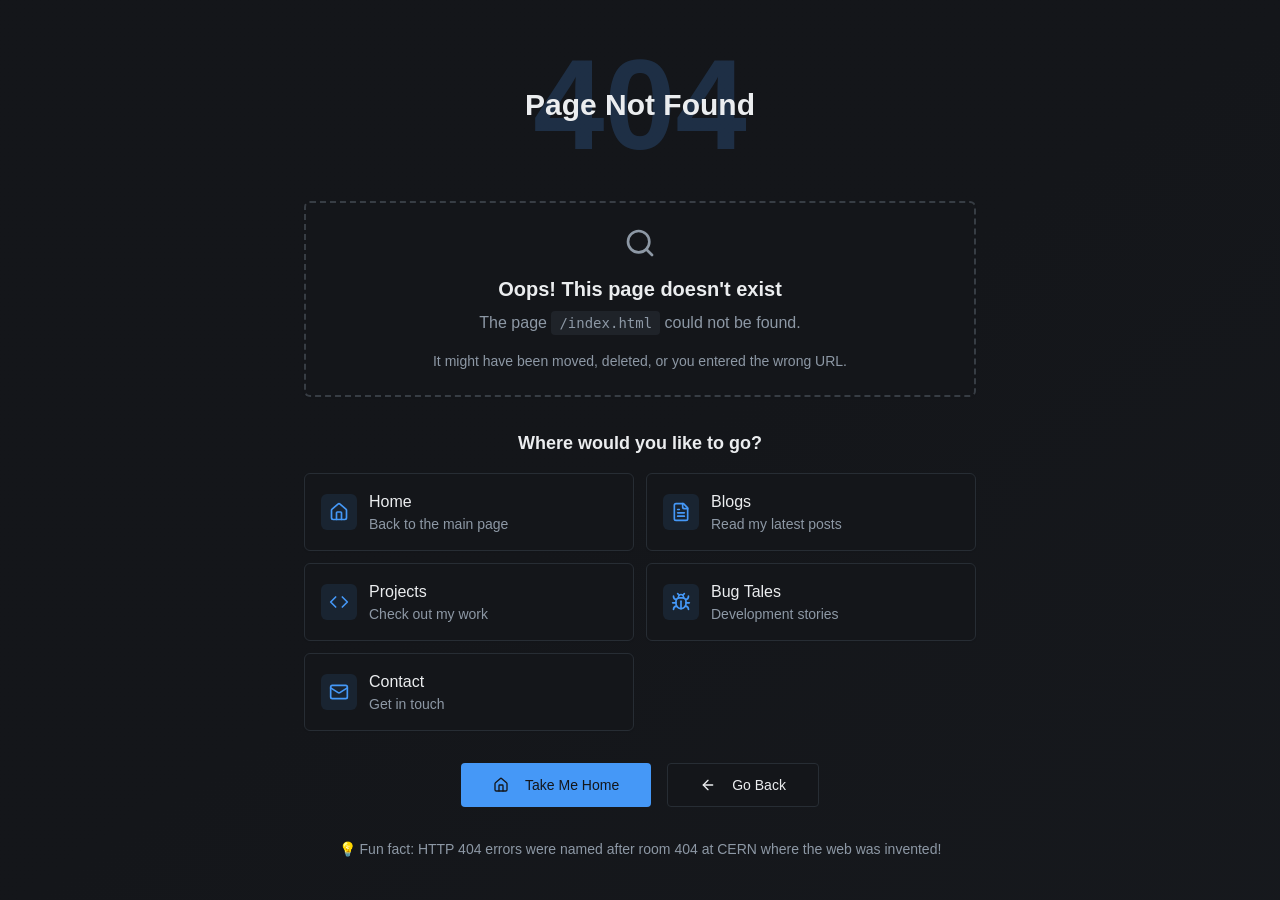
<file: index.html>
<!DOCTYPE html>
<html lang="en">
  <head>
    <meta charset="UTF-8" />
    <meta name="viewport" content="width=device-width, initial-scale=1.0" />
    
    <title>ohmyfork</title>
    
    <link rel="icon" type="image/png" href="https://ohmyscript.com/wp-content/uploads/2020/07/cropped-circle-cropped-2.png" />
    <meta name="description" content="shravan, an open-source developer, indie builder, and curious tinkerer. discover projects, dev experiments, a lot more in FOSS and engineering." />
    <meta name="author" content="Shravan Kumar B" />
    <meta name="keywords" content="developer portfolio, open-source portfolio, indie dev showcase, project gallery, digital garden, minimal portfolio, developer blog, engineering notes, tech articles, coding guides, source workflows, backend architecture, DevOps practices, FOSS tools, CLI tools, self-hosting, indie dev showcase, project gallery" />
    <link rel="canonical" href="https://ohmyfork.dev" />

    <!-- Open Graph -->
    <meta property="og:title" content="ohmyfork" />
    <meta property="og:description" content="shravan, an open-source developer, indie builder, and curious tinkerer. discover projects, dev experiments, a lot more in FOSS and engineering." />
    <meta property="og:type" content="website" />
    <meta property="og:url" content="https://ohmyfork.dev" />
    <meta property="og:image" content="https://dev-to-uploads.s3.amazonaws.com/uploads/articles/9pphhianf3zo5jvpzpi3.png" />

    <!-- Twitter Card -->
    <meta name="twitter:card" content="summary_large_image" />
    <meta name="twitter:title" content="ohmyfork" />
    <meta name="twitter:description" content="shravan, an open-source developer, indie builder, and curious tinkerer. discover projects, dev experiments, a lot more in FOSS and engineering." />
    <meta name="twitter:image" content="https://dev-to-uploads.s3.amazonaws.com/uploads/articles/9pphhianf3zo5jvpzpi3.png" />
    <script type="module" crossorigin src="/assets/index-BuFKQTnz.js"></script>
    <link rel="stylesheet" crossorigin href="/assets/index-B1g66WFe.css">
  </head>

  <body>
    <div id="root"></div>
    <script>
      // GitHub Pages SPA redirect handling
      (function() {
        var redirect = sessionStorage.redirect;
        delete sessionStorage.redirect;
        if (redirect && redirect !== location.href) {
          history.replaceState(null, null, redirect);
        }
      })();
    </script>
  </body>
</html>
</file>
<file: assets/index-B1g66WFe.css>
*,:before,:after{--tw-border-spacing-x: 0;--tw-border-spacing-y: 0;--tw-translate-x: 0;--tw-translate-y: 0;--tw-rotate: 0;--tw-skew-x: 0;--tw-skew-y: 0;--tw-scale-x: 1;--tw-scale-y: 1;--tw-pan-x: ;--tw-pan-y: ;--tw-pinch-zoom: ;--tw-scroll-snap-strictness: proximity;--tw-gradient-from-position: ;--tw-gradient-via-position: ;--tw-gradient-to-position: ;--tw-ordinal: ;--tw-slashed-zero: ;--tw-numeric-figure: ;--tw-numeric-spacing: ;--tw-numeric-fraction: ;--tw-ring-inset: ;--tw-ring-offset-width: 0px;--tw-ring-offset-color: #fff;--tw-ring-color: rgb(59 130 246 / .5);--tw-ring-offset-shadow: 0 0 #0000;--tw-ring-shadow: 0 0 #0000;--tw-shadow: 0 0 #0000;--tw-shadow-colored: 0 0 #0000;--tw-blur: ;--tw-brightness: ;--tw-contrast: ;--tw-grayscale: ;--tw-hue-rotate: ;--tw-invert: ;--tw-saturate: ;--tw-sepia: ;--tw-drop-shadow: ;--tw-backdrop-blur: ;--tw-backdrop-brightness: ;--tw-backdrop-contrast: ;--tw-backdrop-grayscale: ;--tw-backdrop-hue-rotate: ;--tw-backdrop-invert: ;--tw-backdrop-opacity: ;--tw-backdrop-saturate: ;--tw-backdrop-sepia: ;--tw-contain-size: ;--tw-contain-layout: ;--tw-contain-paint: ;--tw-contain-style: }::backdrop{--tw-border-spacing-x: 0;--tw-border-spacing-y: 0;--tw-translate-x: 0;--tw-translate-y: 0;--tw-rotate: 0;--tw-skew-x: 0;--tw-skew-y: 0;--tw-scale-x: 1;--tw-scale-y: 1;--tw-pan-x: ;--tw-pan-y: ;--tw-pinch-zoom: ;--tw-scroll-snap-strictness: proximity;--tw-gradient-from-position: ;--tw-gradient-via-position: ;--tw-gradient-to-position: ;--tw-ordinal: ;--tw-slashed-zero: ;--tw-numeric-figure: ;--tw-numeric-spacing: ;--tw-numeric-fraction: ;--tw-ring-inset: ;--tw-ring-offset-width: 0px;--tw-ring-offset-color: #fff;--tw-ring-color: rgb(59 130 246 / .5);--tw-ring-offset-shadow: 0 0 #0000;--tw-ring-shadow: 0 0 #0000;--tw-shadow: 0 0 #0000;--tw-shadow-colored: 0 0 #0000;--tw-blur: ;--tw-brightness: ;--tw-contrast: ;--tw-grayscale: ;--tw-hue-rotate: ;--tw-invert: ;--tw-saturate: ;--tw-sepia: ;--tw-drop-shadow: ;--tw-backdrop-blur: ;--tw-backdrop-brightness: ;--tw-backdrop-contrast: ;--tw-backdrop-grayscale: ;--tw-backdrop-hue-rotate: ;--tw-backdrop-invert: ;--tw-backdrop-opacity: ;--tw-backdrop-saturate: ;--tw-backdrop-sepia: ;--tw-contain-size: ;--tw-contain-layout: ;--tw-contain-paint: ;--tw-contain-style: }*,:before,:after{box-sizing:border-box;border-width:0;border-style:solid;border-color:#e5e7eb}:before,:after{--tw-content: ""}html,:host{line-height:1.5;-webkit-text-size-adjust:100%;-moz-tab-size:4;-o-tab-size:4;tab-size:4;font-family:Inter,-apple-system,BlinkMacSystemFont,Segoe UI,Roboto,sans-serif;font-feature-settings:normal;font-variation-settings:normal;-webkit-tap-highlight-color:transparent}body{margin:0;line-height:inherit}hr{height:0;color:inherit;border-top-width:1px}abbr:where([title]){-webkit-text-decoration:underline dotted;text-decoration:underline dotted}h1,h2,h3,h4,h5,h6{font-size:inherit;font-weight:inherit}a{color:inherit;text-decoration:inherit}b,strong{font-weight:bolder}code,kbd,samp,pre{font-family:SF Mono,Monaco,Inconsolata,Roboto Mono,Consolas,monospace;font-feature-settings:normal;font-variation-settings:normal;font-size:1em}small{font-size:80%}sub,sup{font-size:75%;line-height:0;position:relative;vertical-align:baseline}sub{bottom:-.25em}sup{top:-.5em}table{text-indent:0;border-color:inherit;border-collapse:collapse}button,input,optgroup,select,textarea{font-family:inherit;font-feature-settings:inherit;font-variation-settings:inherit;font-size:100%;font-weight:inherit;line-height:inherit;letter-spacing:inherit;color:inherit;margin:0;padding:0}button,select{text-transform:none}button,input:where([type=button]),input:where([type=reset]),input:where([type=submit]){-webkit-appearance:button;background-color:transparent;background-image:none}:-moz-focusring{outline:auto}:-moz-ui-invalid{box-shadow:none}progress{vertical-align:baseline}::-webkit-inner-spin-button,::-webkit-outer-spin-button{height:auto}[type=search]{-webkit-appearance:textfield;outline-offset:-2px}::-webkit-search-decoration{-webkit-appearance:none}::-webkit-file-upload-button{-webkit-appearance:button;font:inherit}summary{display:list-item}blockquote,dl,dd,h1,h2,h3,h4,h5,h6,hr,figure,p,pre{margin:0}fieldset{margin:0;padding:0}legend{padding:0}ol,ul,menu{list-style:none;margin:0;padding:0}dialog{padding:0}textarea{resize:vertical}input::-moz-placeholder,textarea::-moz-placeholder{opacity:1;color:#9ca3af}input::placeholder,textarea::placeholder{opacity:1;color:#9ca3af}button,[role=button]{cursor:pointer}:disabled{cursor:default}img,svg,video,canvas,audio,iframe,embed,object{display:block;vertical-align:middle}img,video{max-width:100%;height:auto}[hidden]:where(:not([hidden=until-found])){display:none}pre code{font-family:ui-monospace,SFMono-Regular,Menlo,Monaco,Consolas,Liberation Mono,monospace!important;font-size:.9rem;line-height:1.6}pre{background-color:#1e1e1e;color:#d4d4d4;border-radius:.5rem;border:1px solid hsl(var(--border));overflow-x:auto}.hljs{font-family:ui-monospace,SFMono-Regular,Menlo,Monaco,Consolas,Liberation Mono,monospace!important;font-size:.9rem!important;line-height:1.6!important}:root{--background: 0 0% 100%;--foreground: 213 12% 9%;--card: 0 0% 100%;--card-foreground: 213 12% 9%;--popover: 0 0% 100%;--popover-foreground: 213 12% 9%;--primary: 212 92% 45%;--primary-foreground: 0 0% 100%;--secondary: 213 13% 93%;--secondary-foreground: 213 12% 9%;--muted: 213 13% 93%;--muted-foreground: 213 12% 40%;--accent: 213 13% 93%;--accent-foreground: 213 12% 9%;--destructive: 0 84% 60%;--destructive-foreground: 0 0% 100%;--border: 213 13% 87%;--input: 213 13% 87%;--ring: 212 92% 45%;--radius: .375rem;--github-canvas-default: 0 0% 100%;--github-canvas-subtle: 213 13% 97%;--github-border-default: 213 13% 87%;--github-border-muted: 213 13% 93%;--file-directory: 79 100% 37%;--file-text: 213 12% 40%;--file-code: 212 92% 45%;--file-markdown: 213 12% 9%;--github-accent-emphasis: 212 92% 45%;--github-success-emphasis: 137 55% 36%;--github-attention-emphasis: 32 100% 50%;--github-severe-emphasis: 0 84% 60%;--syntax-bg: 213 13% 97%;--syntax-border: 213 13% 87%;--sidebar-background: 0 0% 98%;--sidebar-foreground: 240 5.3% 26.1%;--sidebar-primary: 240 5.9% 10%;--sidebar-primary-foreground: 0 0% 98%;--sidebar-accent: 240 4.8% 95.9%;--sidebar-accent-foreground: 240 5.9% 10%;--sidebar-border: 220 13% 91%;--sidebar-ring: 217.2 91.2% 59.8%}.dark{--background: 220 13% 9%;--foreground: 213 13% 93%;--card: 220 13% 9%;--card-foreground: 213 13% 93%;--popover: 220 13% 9%;--popover-foreground: 213 13% 93%;--primary: 212 92% 62%;--primary-foreground: 220 13% 9%;--secondary: 215 14% 14%;--secondary-foreground: 213 13% 93%;--muted: 215 14% 14%;--muted-foreground: 213 12% 60%;--accent: 215 14% 14%;--accent-foreground: 213 13% 93%;--destructive: 0 84% 60%;--destructive-foreground: 0 0% 100%;--border: 215 14% 18%;--input: 215 14% 18%;--ring: 212 92% 62%;--github-canvas-default: 220 13% 9%;--github-canvas-subtle: 215 14% 14%;--github-border-default: 215 14% 18%;--github-border-muted: 215 14% 14%;--file-directory: 79 100% 47%;--file-text: 213 12% 60%;--file-code: 212 92% 62%;--file-markdown: 213 13% 93%;--github-accent-emphasis: 212 92% 62%;--github-success-emphasis: 137 55% 46%;--github-attention-emphasis: 32 100% 60%;--github-severe-emphasis: 0 84% 60%;--syntax-bg: 215 14% 14%;--syntax-border: 215 14% 18%}.prose img,.prose-md img,.prose-lg img,.prose-xl img,.prose-2xl img{margin-left:auto;margin-right:auto;display:block}*{border-color:hsl(var(--border))}body{background-color:hsl(var(--background));color:hsl(var(--foreground))}.container{width:100%;margin-right:auto;margin-left:auto;padding-right:2rem;padding-left:2rem}@media (min-width: 1400px){.container{max-width:1400px}}.prose{color:var(--tw-prose-body);max-width:65ch}.prose :where(p):not(:where([class~=not-prose],[class~=not-prose] *)){margin-top:1.25em;margin-bottom:1.25em}.prose :where([class~=lead]):not(:where([class~=not-prose],[class~=not-prose] *)){color:var(--tw-prose-lead);font-size:1.25em;line-height:1.6;margin-top:1.2em;margin-bottom:1.2em}.prose :where(a):not(:where([class~=not-prose],[class~=not-prose] *)){color:var(--tw-prose-links);text-decoration:underline;font-weight:500}.prose :where(strong):not(:where([class~=not-prose],[class~=not-prose] *)){color:var(--tw-prose-bold);font-weight:600}.prose :where(a strong):not(:where([class~=not-prose],[class~=not-prose] *)){color:inherit}.prose :where(blockquote strong):not(:where([class~=not-prose],[class~=not-prose] *)){color:inherit}.prose :where(thead th strong):not(:where([class~=not-prose],[class~=not-prose] *)){color:inherit}.prose :where(ol):not(:where([class~=not-prose],[class~=not-prose] *)){list-style-type:decimal;margin-top:1.25em;margin-bottom:1.25em;padding-inline-start:1.625em}.prose :where(ol[type=A]):not(:where([class~=not-prose],[class~=not-prose] *)){list-style-type:upper-alpha}.prose :where(ol[type=a]):not(:where([class~=not-prose],[class~=not-prose] *)){list-style-type:lower-alpha}.prose :where(ol[type=A s]):not(:where([class~=not-prose],[class~=not-prose] *)){list-style-type:upper-alpha}.prose :where(ol[type=a s]):not(:where([class~=not-prose],[class~=not-prose] *)){list-style-type:lower-alpha}.prose :where(ol[type=I]):not(:where([class~=not-prose],[class~=not-prose] *)){list-style-type:upper-roman}.prose :where(ol[type=i]):not(:where([class~=not-prose],[class~=not-prose] *)){list-style-type:lower-roman}.prose :where(ol[type=I s]):not(:where([class~=not-prose],[class~=not-prose] *)){list-style-type:upper-roman}.prose :where(ol[type=i s]):not(:where([class~=not-prose],[class~=not-prose] *)){list-style-type:lower-roman}.prose :where(ol[type="1"]):not(:where([class~=not-prose],[class~=not-prose] *)){list-style-type:decimal}.prose :where(ul):not(:where([class~=not-prose],[class~=not-prose] *)){list-style-type:disc;margin-top:1.25em;margin-bottom:1.25em;padding-inline-start:1.625em}.prose :where(ol>li):not(:where([class~=not-prose],[class~=not-prose] *))::marker{font-weight:400;color:var(--tw-prose-counters)}.prose :where(ul>li):not(:where([class~=not-prose],[class~=not-prose] *))::marker{color:var(--tw-prose-bullets)}.prose :where(dt):not(:where([class~=not-prose],[class~=not-prose] *)){color:var(--tw-prose-headings);font-weight:600;margin-top:1.25em}.prose :where(hr):not(:where([class~=not-prose],[class~=not-prose] *)){border-color:var(--tw-prose-hr);border-top-width:1px;margin-top:3em;margin-bottom:3em}.prose :where(blockquote):not(:where([class~=not-prose],[class~=not-prose] *)){font-weight:500;font-style:italic;color:var(--tw-prose-quotes);border-inline-start-width:.25rem;border-inline-start-color:var(--tw-prose-quote-borders);quotes:"“""”""‘""’";margin-top:1.6em;margin-bottom:1.6em;padding-inline-start:1em}.prose :where(blockquote p:first-of-type):not(:where([class~=not-prose],[class~=not-prose] *)):before{content:open-quote}.prose :where(blockquote p:last-of-type):not(:where([class~=not-prose],[class~=not-prose] *)):after{content:close-quote}.prose :where(h1):not(:where([class~=not-prose],[class~=not-prose] *)){color:var(--tw-prose-headings);font-weight:800;font-size:2.25em;margin-top:0;margin-bottom:.8888889em;line-height:1.1111111}.prose :where(h1 strong):not(:where([class~=not-prose],[class~=not-prose] *)){font-weight:900;color:inherit}.prose :where(h2):not(:where([class~=not-prose],[class~=not-prose] *)){color:var(--tw-prose-headings);font-weight:700;font-size:1.5em;margin-top:2em;margin-bottom:1em;line-height:1.3333333}.prose :where(h2 strong):not(:where([class~=not-prose],[class~=not-prose] *)){font-weight:800;color:inherit}.prose :where(h3):not(:where([class~=not-prose],[class~=not-prose] *)){color:var(--tw-prose-headings);font-weight:600;font-size:1.25em;margin-top:1.6em;margin-bottom:.6em;line-height:1.6}.prose :where(h3 strong):not(:where([class~=not-prose],[class~=not-prose] *)){font-weight:700;color:inherit}.prose :where(h4):not(:where([class~=not-prose],[class~=not-prose] *)){color:var(--tw-prose-headings);font-weight:600;margin-top:1.5em;margin-bottom:.5em;line-height:1.5}.prose :where(h4 strong):not(:where([class~=not-prose],[class~=not-prose] *)){font-weight:700;color:inherit}.prose :where(img):not(:where([class~=not-prose],[class~=not-prose] *)){margin-top:2em;margin-bottom:2em}.prose :where(picture):not(:where([class~=not-prose],[class~=not-prose] *)){display:block;margin-top:2em;margin-bottom:2em}.prose :where(video):not(:where([class~=not-prose],[class~=not-prose] *)){margin-top:2em;margin-bottom:2em}.prose :where(kbd):not(:where([class~=not-prose],[class~=not-prose] *)){font-weight:500;font-family:inherit;color:var(--tw-prose-kbd);box-shadow:0 0 0 1px rgb(var(--tw-prose-kbd-shadows) / 10%),0 3px rgb(var(--tw-prose-kbd-shadows) / 10%);font-size:.875em;border-radius:.3125rem;padding-top:.1875em;padding-inline-end:.375em;padding-bottom:.1875em;padding-inline-start:.375em}.prose :where(code):not(:where([class~=not-prose],[class~=not-prose] *)){color:var(--tw-prose-code);font-weight:600;font-size:.875em}.prose :where(code):not(:where([class~=not-prose],[class~=not-prose] *)):before{content:"`"}.prose :where(code):not(:where([class~=not-prose],[class~=not-prose] *)):after{content:"`"}.prose :where(a code):not(:where([class~=not-prose],[class~=not-prose] *)){color:inherit}.prose :where(h1 code):not(:where([class~=not-prose],[class~=not-prose] *)){color:inherit}.prose :where(h2 code):not(:where([class~=not-prose],[class~=not-prose] *)){color:inherit;font-size:.875em}.prose :where(h3 code):not(:where([class~=not-prose],[class~=not-prose] *)){color:inherit;font-size:.9em}.prose :where(h4 code):not(:where([class~=not-prose],[class~=not-prose] *)){color:inherit}.prose :where(blockquote code):not(:where([class~=not-prose],[class~=not-prose] *)){color:inherit}.prose :where(thead th code):not(:where([class~=not-prose],[class~=not-prose] *)){color:inherit}.prose :where(pre):not(:where([class~=not-prose],[class~=not-prose] *)){color:var(--tw-prose-pre-code);background-color:var(--tw-prose-pre-bg);overflow-x:auto;font-weight:400;font-size:.875em;line-height:1.7142857;margin-top:1.7142857em;margin-bottom:1.7142857em;border-radius:.375rem;padding-top:.8571429em;padding-inline-end:1.1428571em;padding-bottom:.8571429em;padding-inline-start:1.1428571em}.prose :where(pre code):not(:where([class~=not-prose],[class~=not-prose] *)){background-color:transparent;border-width:0;border-radius:0;padding:0;font-weight:inherit;color:inherit;font-size:inherit;font-family:inherit;line-height:inherit}.prose :where(pre code):not(:where([class~=not-prose],[class~=not-prose] *)):before{content:none}.prose :where(pre code):not(:where([class~=not-prose],[class~=not-prose] *)):after{content:none}.prose :where(table):not(:where([class~=not-prose],[class~=not-prose] *)){width:100%;table-layout:auto;margin-top:2em;margin-bottom:2em;font-size:.875em;line-height:1.7142857}.prose :where(thead):not(:where([class~=not-prose],[class~=not-prose] *)){border-bottom-width:1px;border-bottom-color:var(--tw-prose-th-borders)}.prose :where(thead th):not(:where([class~=not-prose],[class~=not-prose] *)){color:var(--tw-prose-headings);font-weight:600;vertical-align:bottom;padding-inline-end:.5714286em;padding-bottom:.5714286em;padding-inline-start:.5714286em}.prose :where(tbody tr):not(:where([class~=not-prose],[class~=not-prose] *)){border-bottom-width:1px;border-bottom-color:var(--tw-prose-td-borders)}.prose :where(tbody tr:last-child):not(:where([class~=not-prose],[class~=not-prose] *)){border-bottom-width:0}.prose :where(tbody td):not(:where([class~=not-prose],[class~=not-prose] *)){vertical-align:baseline}.prose :where(tfoot):not(:where([class~=not-prose],[class~=not-prose] *)){border-top-width:1px;border-top-color:var(--tw-prose-th-borders)}.prose :where(tfoot td):not(:where([class~=not-prose],[class~=not-prose] *)){vertical-align:top}.prose :where(th,td):not(:where([class~=not-prose],[class~=not-prose] *)){text-align:start}.prose :where(figure>*):not(:where([class~=not-prose],[class~=not-prose] *)){margin-top:0;margin-bottom:0}.prose :where(figcaption):not(:where([class~=not-prose],[class~=not-prose] *)){color:var(--tw-prose-captions);font-size:.875em;line-height:1.4285714;margin-top:.8571429em}.prose{--tw-prose-body: #374151;--tw-prose-headings: #111827;--tw-prose-lead: #4b5563;--tw-prose-links: #111827;--tw-prose-bold: #111827;--tw-prose-counters: #6b7280;--tw-prose-bullets: #d1d5db;--tw-prose-hr: #e5e7eb;--tw-prose-quotes: #111827;--tw-prose-quote-borders: #e5e7eb;--tw-prose-captions: #6b7280;--tw-prose-kbd: #111827;--tw-prose-kbd-shadows: 17 24 39;--tw-prose-code: #111827;--tw-prose-pre-code: #e5e7eb;--tw-prose-pre-bg: #1f2937;--tw-prose-th-borders: #d1d5db;--tw-prose-td-borders: #e5e7eb;--tw-prose-invert-body: #d1d5db;--tw-prose-invert-headings: #fff;--tw-prose-invert-lead: #9ca3af;--tw-prose-invert-links: #fff;--tw-prose-invert-bold: #fff;--tw-prose-invert-counters: #9ca3af;--tw-prose-invert-bullets: #4b5563;--tw-prose-invert-hr: #374151;--tw-prose-invert-quotes: #f3f4f6;--tw-prose-invert-quote-borders: #374151;--tw-prose-invert-captions: #9ca3af;--tw-prose-invert-kbd: #fff;--tw-prose-invert-kbd-shadows: 255 255 255;--tw-prose-invert-code: #fff;--tw-prose-invert-pre-code: #d1d5db;--tw-prose-invert-pre-bg: rgb(0 0 0 / 50%);--tw-prose-invert-th-borders: #4b5563;--tw-prose-invert-td-borders: #374151;font-size:1rem;line-height:1.75}.prose :where(picture>img):not(:where([class~=not-prose],[class~=not-prose] *)){margin-top:0;margin-bottom:0}.prose :where(li):not(:where([class~=not-prose],[class~=not-prose] *)){margin-top:.5em;margin-bottom:.5em}.prose :where(ol>li):not(:where([class~=not-prose],[class~=not-prose] *)){padding-inline-start:.375em}.prose :where(ul>li):not(:where([class~=not-prose],[class~=not-prose] *)){padding-inline-start:.375em}.prose :where(.prose>ul>li p):not(:where([class~=not-prose],[class~=not-prose] *)){margin-top:.75em;margin-bottom:.75em}.prose :where(.prose>ul>li>p:first-child):not(:where([class~=not-prose],[class~=not-prose] *)){margin-top:1.25em}.prose :where(.prose>ul>li>p:last-child):not(:where([class~=not-prose],[class~=not-prose] *)){margin-bottom:1.25em}.prose :where(.prose>ol>li>p:first-child):not(:where([class~=not-prose],[class~=not-prose] *)){margin-top:1.25em}.prose :where(.prose>ol>li>p:last-child):not(:where([class~=not-prose],[class~=not-prose] *)){margin-bottom:1.25em}.prose :where(ul ul,ul ol,ol ul,ol ol):not(:where([class~=not-prose],[class~=not-prose] *)){margin-top:.75em;margin-bottom:.75em}.prose :where(dl):not(:where([class~=not-prose],[class~=not-prose] *)){margin-top:1.25em;margin-bottom:1.25em}.prose :where(dd):not(:where([class~=not-prose],[class~=not-prose] *)){margin-top:.5em;padding-inline-start:1.625em}.prose :where(hr+*):not(:where([class~=not-prose],[class~=not-prose] *)){margin-top:0}.prose :where(h2+*):not(:where([class~=not-prose],[class~=not-prose] *)){margin-top:0}.prose :where(h3+*):not(:where([class~=not-prose],[class~=not-prose] *)){margin-top:0}.prose :where(h4+*):not(:where([class~=not-prose],[class~=not-prose] *)){margin-top:0}.prose :where(thead th:first-child):not(:where([class~=not-prose],[class~=not-prose] *)){padding-inline-start:0}.prose :where(thead th:last-child):not(:where([class~=not-prose],[class~=not-prose] *)){padding-inline-end:0}.prose :where(tbody td,tfoot td):not(:where([class~=not-prose],[class~=not-prose] *)){padding-top:.5714286em;padding-inline-end:.5714286em;padding-bottom:.5714286em;padding-inline-start:.5714286em}.prose :where(tbody td:first-child,tfoot td:first-child):not(:where([class~=not-prose],[class~=not-prose] *)){padding-inline-start:0}.prose :where(tbody td:last-child,tfoot td:last-child):not(:where([class~=not-prose],[class~=not-prose] *)){padding-inline-end:0}.prose :where(figure):not(:where([class~=not-prose],[class~=not-prose] *)){margin-top:2em;margin-bottom:2em}.prose :where(.prose>:first-child):not(:where([class~=not-prose],[class~=not-prose] *)){margin-top:0}.prose :where(.prose>:last-child):not(:where([class~=not-prose],[class~=not-prose] *)){margin-bottom:0}.prose-sm{font-size:.875rem;line-height:1.7142857}.prose-sm :where(p):not(:where([class~=not-prose],[class~=not-prose] *)){margin-top:1.1428571em;margin-bottom:1.1428571em}.prose-sm :where([class~=lead]):not(:where([class~=not-prose],[class~=not-prose] *)){font-size:1.2857143em;line-height:1.5555556;margin-top:.8888889em;margin-bottom:.8888889em}.prose-sm :where(blockquote):not(:where([class~=not-prose],[class~=not-prose] *)){margin-top:1.3333333em;margin-bottom:1.3333333em;padding-inline-start:1.1111111em}.prose-sm :where(h1):not(:where([class~=not-prose],[class~=not-prose] *)){font-size:2.1428571em;margin-top:0;margin-bottom:.8em;line-height:1.2}.prose-sm :where(h2):not(:where([class~=not-prose],[class~=not-prose] *)){font-size:1.4285714em;margin-top:1.6em;margin-bottom:.8em;line-height:1.4}.prose-sm :where(h3):not(:where([class~=not-prose],[class~=not-prose] *)){font-size:1.2857143em;margin-top:1.5555556em;margin-bottom:.4444444em;line-height:1.5555556}.prose-sm :where(h4):not(:where([class~=not-prose],[class~=not-prose] *)){margin-top:1.4285714em;margin-bottom:.5714286em;line-height:1.4285714}.prose-sm :where(img):not(:where([class~=not-prose],[class~=not-prose] *)){margin-top:1.7142857em;margin-bottom:1.7142857em}.prose-sm :where(picture):not(:where([class~=not-prose],[class~=not-prose] *)){margin-top:1.7142857em;margin-bottom:1.7142857em}.prose-sm :where(picture>img):not(:where([class~=not-prose],[class~=not-prose] *)){margin-top:0;margin-bottom:0}.prose-sm :where(video):not(:where([class~=not-prose],[class~=not-prose] *)){margin-top:1.7142857em;margin-bottom:1.7142857em}.prose-sm :where(kbd):not(:where([class~=not-prose],[class~=not-prose] *)){font-size:.8571429em;border-radius:.3125rem;padding-top:.1428571em;padding-inline-end:.3571429em;padding-bottom:.1428571em;padding-inline-start:.3571429em}.prose-sm :where(code):not(:where([class~=not-prose],[class~=not-prose] *)){font-size:.8571429em}.prose-sm :where(h2 code):not(:where([class~=not-prose],[class~=not-prose] *)){font-size:.9em}.prose-sm :where(h3 code):not(:where([class~=not-prose],[class~=not-prose] *)){font-size:.8888889em}.prose-sm :where(pre):not(:where([class~=not-prose],[class~=not-prose] *)){font-size:.8571429em;line-height:1.6666667;margin-top:1.6666667em;margin-bottom:1.6666667em;border-radius:.25rem;padding-top:.6666667em;padding-inline-end:1em;padding-bottom:.6666667em;padding-inline-start:1em}.prose-sm :where(ol):not(:where([class~=not-prose],[class~=not-prose] *)){margin-top:1.1428571em;margin-bottom:1.1428571em;padding-inline-start:1.5714286em}.prose-sm :where(ul):not(:where([class~=not-prose],[class~=not-prose] *)){margin-top:1.1428571em;margin-bottom:1.1428571em;padding-inline-start:1.5714286em}.prose-sm :where(li):not(:where([class~=not-prose],[class~=not-prose] *)){margin-top:.2857143em;margin-bottom:.2857143em}.prose-sm :where(ol>li):not(:where([class~=not-prose],[class~=not-prose] *)){padding-inline-start:.4285714em}.prose-sm :where(ul>li):not(:where([class~=not-prose],[class~=not-prose] *)){padding-inline-start:.4285714em}.prose-sm :where(.prose-sm>ul>li p):not(:where([class~=not-prose],[class~=not-prose] *)){margin-top:.5714286em;margin-bottom:.5714286em}.prose-sm :where(.prose-sm>ul>li>p:first-child):not(:where([class~=not-prose],[class~=not-prose] *)){margin-top:1.1428571em}.prose-sm :where(.prose-sm>ul>li>p:last-child):not(:where([class~=not-prose],[class~=not-prose] *)){margin-bottom:1.1428571em}.prose-sm :where(.prose-sm>ol>li>p:first-child):not(:where([class~=not-prose],[class~=not-prose] *)){margin-top:1.1428571em}.prose-sm :where(.prose-sm>ol>li>p:last-child):not(:where([class~=not-prose],[class~=not-prose] *)){margin-bottom:1.1428571em}.prose-sm :where(ul ul,ul ol,ol ul,ol ol):not(:where([class~=not-prose],[class~=not-prose] *)){margin-top:.5714286em;margin-bottom:.5714286em}.prose-sm :where(dl):not(:where([class~=not-prose],[class~=not-prose] *)){margin-top:1.1428571em;margin-bottom:1.1428571em}.prose-sm :where(dt):not(:where([class~=not-prose],[class~=not-prose] *)){margin-top:1.1428571em}.prose-sm :where(dd):not(:where([class~=not-prose],[class~=not-prose] *)){margin-top:.2857143em;padding-inline-start:1.5714286em}.prose-sm :where(hr):not(:where([class~=not-prose],[class~=not-prose] *)){margin-top:2.8571429em;margin-bottom:2.8571429em}.prose-sm :where(hr+*):not(:where([class~=not-prose],[class~=not-prose] *)){margin-top:0}.prose-sm :where(h2+*):not(:where([class~=not-prose],[class~=not-prose] *)){margin-top:0}.prose-sm :where(h3+*):not(:where([class~=not-prose],[class~=not-prose] *)){margin-top:0}.prose-sm :where(h4+*):not(:where([class~=not-prose],[class~=not-prose] *)){margin-top:0}.prose-sm :where(table):not(:where([class~=not-prose],[class~=not-prose] *)){font-size:.8571429em;line-height:1.5}.prose-sm :where(thead th):not(:where([class~=not-prose],[class~=not-prose] *)){padding-inline-end:1em;padding-bottom:.6666667em;padding-inline-start:1em}.prose-sm :where(thead th:first-child):not(:where([class~=not-prose],[class~=not-prose] *)){padding-inline-start:0}.prose-sm :where(thead th:last-child):not(:where([class~=not-prose],[class~=not-prose] *)){padding-inline-end:0}.prose-sm :where(tbody td,tfoot td):not(:where([class~=not-prose],[class~=not-prose] *)){padding-top:.6666667em;padding-inline-end:1em;padding-bottom:.6666667em;padding-inline-start:1em}.prose-sm :where(tbody td:first-child,tfoot td:first-child):not(:where([class~=not-prose],[class~=not-prose] *)){padding-inline-start:0}.prose-sm :where(tbody td:last-child,tfoot td:last-child):not(:where([class~=not-prose],[class~=not-prose] *)){padding-inline-end:0}.prose-sm :where(figure):not(:where([class~=not-prose],[class~=not-prose] *)){margin-top:1.7142857em;margin-bottom:1.7142857em}.prose-sm :where(figure>*):not(:where([class~=not-prose],[class~=not-prose] *)){margin-top:0;margin-bottom:0}.prose-sm :where(figcaption):not(:where([class~=not-prose],[class~=not-prose] *)){font-size:.8571429em;line-height:1.3333333;margin-top:.6666667em}.prose-sm :where(.prose-sm>:first-child):not(:where([class~=not-prose],[class~=not-prose] *)){margin-top:0}.prose-sm :where(.prose-sm>:last-child):not(:where([class~=not-prose],[class~=not-prose] *)){margin-bottom:0}.prose-lg{font-size:1.125rem;line-height:1.7777778}.prose-lg :where(p):not(:where([class~=not-prose],[class~=not-prose] *)){margin-top:1.3333333em;margin-bottom:1.3333333em}.prose-lg :where([class~=lead]):not(:where([class~=not-prose],[class~=not-prose] *)){font-size:1.2222222em;line-height:1.4545455;margin-top:1.0909091em;margin-bottom:1.0909091em}.prose-lg :where(blockquote):not(:where([class~=not-prose],[class~=not-prose] *)){margin-top:1.6666667em;margin-bottom:1.6666667em;padding-inline-start:1em}.prose-lg :where(h1):not(:where([class~=not-prose],[class~=not-prose] *)){font-size:2.6666667em;margin-top:0;margin-bottom:.8333333em;line-height:1}.prose-lg :where(h2):not(:where([class~=not-prose],[class~=not-prose] *)){font-size:1.6666667em;margin-top:1.8666667em;margin-bottom:1.0666667em;line-height:1.3333333}.prose-lg :where(h3):not(:where([class~=not-prose],[class~=not-prose] *)){font-size:1.3333333em;margin-top:1.6666667em;margin-bottom:.6666667em;line-height:1.5}.prose-lg :where(h4):not(:where([class~=not-prose],[class~=not-prose] *)){margin-top:1.7777778em;margin-bottom:.4444444em;line-height:1.5555556}.prose-lg :where(img):not(:where([class~=not-prose],[class~=not-prose] *)){margin-top:1.7777778em;margin-bottom:1.7777778em}.prose-lg :where(picture):not(:where([class~=not-prose],[class~=not-prose] *)){margin-top:1.7777778em;margin-bottom:1.7777778em}.prose-lg :where(picture>img):not(:where([class~=not-prose],[class~=not-prose] *)){margin-top:0;margin-bottom:0}.prose-lg :where(video):not(:where([class~=not-prose],[class~=not-prose] *)){margin-top:1.7777778em;margin-bottom:1.7777778em}.prose-lg :where(kbd):not(:where([class~=not-prose],[class~=not-prose] *)){font-size:.8888889em;border-radius:.3125rem;padding-top:.2222222em;padding-inline-end:.4444444em;padding-bottom:.2222222em;padding-inline-start:.4444444em}.prose-lg :where(code):not(:where([class~=not-prose],[class~=not-prose] *)){font-size:.8888889em}.prose-lg :where(h2 code):not(:where([class~=not-prose],[class~=not-prose] *)){font-size:.8666667em}.prose-lg :where(h3 code):not(:where([class~=not-prose],[class~=not-prose] *)){font-size:.875em}.prose-lg :where(pre):not(:where([class~=not-prose],[class~=not-prose] *)){font-size:.8888889em;line-height:1.75;margin-top:2em;margin-bottom:2em;border-radius:.375rem;padding-top:1em;padding-inline-end:1.5em;padding-bottom:1em;padding-inline-start:1.5em}.prose-lg :where(ol):not(:where([class~=not-prose],[class~=not-prose] *)){margin-top:1.3333333em;margin-bottom:1.3333333em;padding-inline-start:1.5555556em}.prose-lg :where(ul):not(:where([class~=not-prose],[class~=not-prose] *)){margin-top:1.3333333em;margin-bottom:1.3333333em;padding-inline-start:1.5555556em}.prose-lg :where(li):not(:where([class~=not-prose],[class~=not-prose] *)){margin-top:.6666667em;margin-bottom:.6666667em}.prose-lg :where(ol>li):not(:where([class~=not-prose],[class~=not-prose] *)){padding-inline-start:.4444444em}.prose-lg :where(ul>li):not(:where([class~=not-prose],[class~=not-prose] *)){padding-inline-start:.4444444em}.prose-lg :where(.prose-lg>ul>li p):not(:where([class~=not-prose],[class~=not-prose] *)){margin-top:.8888889em;margin-bottom:.8888889em}.prose-lg :where(.prose-lg>ul>li>p:first-child):not(:where([class~=not-prose],[class~=not-prose] *)){margin-top:1.3333333em}.prose-lg :where(.prose-lg>ul>li>p:last-child):not(:where([class~=not-prose],[class~=not-prose] *)){margin-bottom:1.3333333em}.prose-lg :where(.prose-lg>ol>li>p:first-child):not(:where([class~=not-prose],[class~=not-prose] *)){margin-top:1.3333333em}.prose-lg :where(.prose-lg>ol>li>p:last-child):not(:where([class~=not-prose],[class~=not-prose] *)){margin-bottom:1.3333333em}.prose-lg :where(ul ul,ul ol,ol ul,ol ol):not(:where([class~=not-prose],[class~=not-prose] *)){margin-top:.8888889em;margin-bottom:.8888889em}.prose-lg :where(dl):not(:where([class~=not-prose],[class~=not-prose] *)){margin-top:1.3333333em;margin-bottom:1.3333333em}.prose-lg :where(dt):not(:where([class~=not-prose],[class~=not-prose] *)){margin-top:1.3333333em}.prose-lg :where(dd):not(:where([class~=not-prose],[class~=not-prose] *)){margin-top:.6666667em;padding-inline-start:1.5555556em}.prose-lg :where(hr):not(:where([class~=not-prose],[class~=not-prose] *)){margin-top:3.1111111em;margin-bottom:3.1111111em}.prose-lg :where(hr+*):not(:where([class~=not-prose],[class~=not-prose] *)){margin-top:0}.prose-lg :where(h2+*):not(:where([class~=not-prose],[class~=not-prose] *)){margin-top:0}.prose-lg :where(h3+*):not(:where([class~=not-prose],[class~=not-prose] *)){margin-top:0}.prose-lg :where(h4+*):not(:where([class~=not-prose],[class~=not-prose] *)){margin-top:0}.prose-lg :where(table):not(:where([class~=not-prose],[class~=not-prose] *)){font-size:.8888889em;line-height:1.5}.prose-lg :where(thead th):not(:where([class~=not-prose],[class~=not-prose] *)){padding-inline-end:.75em;padding-bottom:.75em;padding-inline-start:.75em}.prose-lg :where(thead th:first-child):not(:where([class~=not-prose],[class~=not-prose] *)){padding-inline-start:0}.prose-lg :where(thead th:last-child):not(:where([class~=not-prose],[class~=not-prose] *)){padding-inline-end:0}.prose-lg :where(tbody td,tfoot td):not(:where([class~=not-prose],[class~=not-prose] *)){padding-top:.75em;padding-inline-end:.75em;padding-bottom:.75em;padding-inline-start:.75em}.prose-lg :where(tbody td:first-child,tfoot td:first-child):not(:where([class~=not-prose],[class~=not-prose] *)){padding-inline-start:0}.prose-lg :where(tbody td:last-child,tfoot td:last-child):not(:where([class~=not-prose],[class~=not-prose] *)){padding-inline-end:0}.prose-lg :where(figure):not(:where([class~=not-prose],[class~=not-prose] *)){margin-top:1.7777778em;margin-bottom:1.7777778em}.prose-lg :where(figure>*):not(:where([class~=not-prose],[class~=not-prose] *)){margin-top:0;margin-bottom:0}.prose-lg :where(figcaption):not(:where([class~=not-prose],[class~=not-prose] *)){font-size:.8888889em;line-height:1.5;margin-top:1em}.prose-lg :where(.prose-lg>:first-child):not(:where([class~=not-prose],[class~=not-prose] *)){margin-top:0}.prose-lg :where(.prose-lg>:last-child):not(:where([class~=not-prose],[class~=not-prose] *)){margin-bottom:0}.prose-slate{--tw-prose-body: #334155;--tw-prose-headings: #0f172a;--tw-prose-lead: #475569;--tw-prose-links: #0f172a;--tw-prose-bold: #0f172a;--tw-prose-counters: #64748b;--tw-prose-bullets: #cbd5e1;--tw-prose-hr: #e2e8f0;--tw-prose-quotes: #0f172a;--tw-prose-quote-borders: #e2e8f0;--tw-prose-captions: #64748b;--tw-prose-kbd: #0f172a;--tw-prose-kbd-shadows: 15 23 42;--tw-prose-code: #0f172a;--tw-prose-pre-code: #e2e8f0;--tw-prose-pre-bg: #1e293b;--tw-prose-th-borders: #cbd5e1;--tw-prose-td-borders: #e2e8f0;--tw-prose-invert-body: #cbd5e1;--tw-prose-invert-headings: #fff;--tw-prose-invert-lead: #94a3b8;--tw-prose-invert-links: #fff;--tw-prose-invert-bold: #fff;--tw-prose-invert-counters: #94a3b8;--tw-prose-invert-bullets: #475569;--tw-prose-invert-hr: #334155;--tw-prose-invert-quotes: #f1f5f9;--tw-prose-invert-quote-borders: #334155;--tw-prose-invert-captions: #94a3b8;--tw-prose-invert-kbd: #fff;--tw-prose-invert-kbd-shadows: 255 255 255;--tw-prose-invert-code: #fff;--tw-prose-invert-pre-code: #cbd5e1;--tw-prose-invert-pre-bg: rgb(0 0 0 / 50%);--tw-prose-invert-th-borders: #475569;--tw-prose-invert-td-borders: #334155 }.prose-invert{--tw-prose-body: var(--tw-prose-invert-body);--tw-prose-headings: var(--tw-prose-invert-headings);--tw-prose-lead: var(--tw-prose-invert-lead);--tw-prose-links: var(--tw-prose-invert-links);--tw-prose-bold: var(--tw-prose-invert-bold);--tw-prose-counters: var(--tw-prose-invert-counters);--tw-prose-bullets: var(--tw-prose-invert-bullets);--tw-prose-hr: var(--tw-prose-invert-hr);--tw-prose-quotes: var(--tw-prose-invert-quotes);--tw-prose-quote-borders: var(--tw-prose-invert-quote-borders);--tw-prose-captions: var(--tw-prose-invert-captions);--tw-prose-kbd: var(--tw-prose-invert-kbd);--tw-prose-kbd-shadows: var(--tw-prose-invert-kbd-shadows);--tw-prose-code: var(--tw-prose-invert-code);--tw-prose-pre-code: var(--tw-prose-invert-pre-code);--tw-prose-pre-bg: var(--tw-prose-invert-pre-bg);--tw-prose-th-borders: var(--tw-prose-invert-th-borders);--tw-prose-td-borders: var(--tw-prose-invert-td-borders) }.blog-content pre>code.hljs,.blog-content .hljs,.blog-content code.hljs{font-family:ui-monospace,SFMono-Regular,Menlo,Monaco,Consolas,Liberation Mono,monospace!important;font-size:.9rem!important;line-height:1.6!important}.blog-content pre,.blog-content pre code,.blog-content pre code.hljs{background-color:#1e1e1e!important;color:#d4d4d4!important}.prose pre>code.hljs,pre>code.hljs{font-family:ui-monospace,SFMono-Regular,Menlo,Monaco,Consolas,Liberation Mono,monospace!important;font-size:.9rem!important;line-height:1.6!important}.repo-file-list{overflow:hidden;border-radius:calc(var(--radius) - 2px);border-width:1px;border-color:hsl(var(--border))}.file-row{display:flex;cursor:pointer;align-items:center;border-bottom-width:1px;border-color:hsl(var(--border));padding:.5rem 1rem;transition-property:color,background-color,border-color,text-decoration-color,fill,stroke;transition-timing-function:cubic-bezier(.4,0,.2,1);transition-duration:.15s}.file-row:last-child{border-bottom-width:0px}.file-row:hover{background-color:hsl(var(--muted) / .5)}.file-icon{margin-right:.75rem;height:1rem;width:1rem;flex-shrink:0}.directory-icon{--tw-text-opacity: 1;color:rgb(37 99 235 / var(--tw-text-opacity, 1))}.directory-icon:is(.dark *){--tw-text-opacity: 1;color:rgb(96 165 250 / var(--tw-text-opacity, 1))}.file-icon-text{color:hsl(var(--muted-foreground))}.commit-message{margin-left:1rem;margin-right:1rem;flex:1 1 0%;overflow:hidden;text-overflow:ellipsis;white-space:nowrap;font-size:.875rem;line-height:1.25rem;color:hsl(var(--muted-foreground))}.commit-time{font-size:.875rem;line-height:1.25rem;color:hsl(var(--muted-foreground))}.github-button-primary{display:inline-flex;align-items:center;justify-content:center;border-radius:calc(var(--radius) - 2px);font-size:.875rem;line-height:1.25rem;font-weight:500;transition-property:color,background-color,border-color,text-decoration-color,fill,stroke;transition-timing-function:cubic-bezier(.4,0,.2,1);transition-duration:.15s}.github-button-primary:focus-visible{outline:2px solid transparent;outline-offset:2px;--tw-ring-offset-shadow: var(--tw-ring-inset) 0 0 0 var(--tw-ring-offset-width) var(--tw-ring-offset-color);--tw-ring-shadow: var(--tw-ring-inset) 0 0 0 calc(2px + var(--tw-ring-offset-width)) var(--tw-ring-color);box-shadow:var(--tw-ring-offset-shadow),var(--tw-ring-shadow),var(--tw-shadow, 0 0 #0000);--tw-ring-color: hsl(var(--ring)) }.github-button-primary:disabled{pointer-events:none;opacity:.5}.github-button-primary{background-color:hsl(var(--primary));padding:.5rem 1rem;color:hsl(var(--primary-foreground))}.github-button-primary:hover{background-color:hsl(var(--primary) / .9)}.sr-only{position:absolute;width:1px;height:1px;padding:0;margin:-1px;overflow:hidden;clip:rect(0,0,0,0);white-space:nowrap;border-width:0}.pointer-events-none{pointer-events:none}.pointer-events-auto{pointer-events:auto}.visible{visibility:visible}.invisible{visibility:hidden}.static{position:static}.fixed{position:fixed}.absolute{position:absolute}.relative{position:relative}.sticky{position:sticky}.inset-0{top:0;right:0;bottom:0;left:0}.inset-x-0{left:0;right:0}.inset-y-0{top:0;bottom:0}.-bottom-12{bottom:-3rem}.-left-12{left:-3rem}.-right-12{right:-3rem}.-top-12{top:-3rem}.bottom-0{bottom:0}.left-0{left:0}.left-1{left:.25rem}.left-1\/2{left:50%}.left-2{left:.5rem}.left-3{left:.75rem}.left-\[50\%\]{left:50%}.right-0{right:0}.right-1{right:.25rem}.right-2{right:.5rem}.right-3{right:.75rem}.right-4{right:1rem}.top-0{top:0}.top-1\.5{top:.375rem}.top-1\/2{top:50%}.top-2{top:.5rem}.top-24{top:6rem}.top-3\.5{top:.875rem}.top-4{top:1rem}.top-\[1px\]{top:1px}.top-\[50\%\]{top:50%}.top-\[60\%\]{top:60%}.top-full{top:100%}.z-10{z-index:10}.z-20{z-index:20}.z-50{z-index:50}.z-\[100\]{z-index:100}.z-\[1\]{z-index:1}.order-1{order:1}.order-2{order:2}.m-0{margin:0}.-mx-1{margin-left:-.25rem;margin-right:-.25rem}.mx-2{margin-left:.5rem;margin-right:.5rem}.mx-3\.5{margin-left:.875rem;margin-right:.875rem}.mx-auto{margin-left:auto;margin-right:auto}.my-0\.5{margin-top:.125rem;margin-bottom:.125rem}.my-1{margin-top:.25rem;margin-bottom:.25rem}.my-4{margin-top:1rem;margin-bottom:1rem}.my-6{margin-top:1.5rem;margin-bottom:1.5rem}.my-8{margin-top:2rem;margin-bottom:2rem}.-ml-4{margin-left:-1rem}.-mt-4{margin-top:-1rem}.mb-1{margin-bottom:.25rem}.mb-2{margin-bottom:.5rem}.mb-3{margin-bottom:.75rem}.mb-4{margin-bottom:1rem}.mb-6{margin-bottom:1.5rem}.mb-8{margin-bottom:2rem}.ml-1{margin-left:.25rem}.ml-10{margin-left:2.5rem}.ml-3{margin-left:.75rem}.ml-6{margin-left:1.5rem}.ml-auto{margin-left:auto}.mr-1{margin-right:.25rem}.mr-2{margin-right:.5rem}.mt-0{margin-top:0}.mt-1{margin-top:.25rem}.mt-1\.5{margin-top:.375rem}.mt-12{margin-top:3rem}.mt-2{margin-top:.5rem}.mt-24{margin-top:6rem}.mt-4{margin-top:1rem}.mt-5{margin-top:1.25rem}.mt-6{margin-top:1.5rem}.mt-8{margin-top:2rem}.mt-auto{margin-top:auto}.line-clamp-2{overflow:hidden;display:-webkit-box;-webkit-box-orient:vertical;-webkit-line-clamp:2}.line-clamp-3{overflow:hidden;display:-webkit-box;-webkit-box-orient:vertical;-webkit-line-clamp:3}.block{display:block}.inline{display:inline}.flex{display:flex}.inline-flex{display:inline-flex}.table{display:table}.grid{display:grid}.hidden{display:none}.aspect-square{aspect-ratio:1 / 1}.aspect-video{aspect-ratio:16 / 9}.size-4{width:1rem;height:1rem}.h-1\.5{height:.375rem}.h-10{height:2.5rem}.h-11{height:2.75rem}.h-12{height:3rem}.h-2{height:.5rem}.h-2\.5{height:.625rem}.h-24{height:6rem}.h-3{height:.75rem}.h-3\.5{height:.875rem}.h-4{height:1rem}.h-5{height:1.25rem}.h-6{height:1.5rem}.h-7{height:1.75rem}.h-8{height:2rem}.h-9{height:2.25rem}.h-\[1px\]{height:1px}.h-\[60vh\]{height:60vh}.h-\[90vh\]{height:90vh}.h-\[var\(--radix-navigation-menu-viewport-height\)\]{height:var(--radix-navigation-menu-viewport-height)}.h-\[var\(--radix-select-trigger-height\)\]{height:var(--radix-select-trigger-height)}.h-auto{height:auto}.h-full{height:100%}.h-px{height:1px}.h-svh{height:100svh}.max-h-96{max-height:24rem}.max-h-\[300px\]{max-height:300px}.max-h-\[90vh\]{max-height:90vh}.max-h-\[calc\(100vh-9rem\)\]{max-height:calc(100vh - 9rem)}.max-h-screen{max-height:100vh}.min-h-0{min-height:0px}.min-h-\[80px\]{min-height:80px}.min-h-screen{min-height:100vh}.min-h-svh{min-height:100svh}.w-0{width:0px}.w-1{width:.25rem}.w-10{width:2.5rem}.w-11{width:2.75rem}.w-2{width:.5rem}.w-2\.5{width:.625rem}.w-3{width:.75rem}.w-3\.5{width:.875rem}.w-3\/4{width:75%}.w-4{width:1rem}.w-5{width:1.25rem}.w-6{width:1.5rem}.w-64{width:16rem}.w-7{width:1.75rem}.w-72{width:18rem}.w-8{width:2rem}.w-9{width:2.25rem}.w-\[--sidebar-width\]{width:var(--sidebar-width)}.w-\[100px\]{width:100px}.w-\[1px\]{width:1px}.w-auto{width:auto}.w-full{width:100%}.w-max{width:-moz-max-content;width:max-content}.w-px{width:1px}.min-w-0{min-width:0px}.min-w-5{min-width:1.25rem}.min-w-\[12rem\]{min-width:12rem}.min-w-\[8rem\]{min-width:8rem}.min-w-\[var\(--radix-select-trigger-width\)\]{min-width:var(--radix-select-trigger-width)}.min-w-full{min-width:100%}.max-w-2xl{max-width:42rem}.max-w-4xl{max-width:56rem}.max-w-\[--skeleton-width\]{max-width:var(--skeleton-width)}.max-w-full{max-width:100%}.max-w-lg{max-width:32rem}.max-w-max{max-width:-moz-max-content;max-width:max-content}.max-w-none{max-width:none}.max-w-xs{max-width:20rem}.flex-1{flex:1 1 0%}.flex-shrink-0,.shrink-0{flex-shrink:0}.grow{flex-grow:1}.grow-0{flex-grow:0}.basis-full{flex-basis:100%}.caption-bottom{caption-side:bottom}.border-collapse{border-collapse:collapse}.-translate-x-1\/2{--tw-translate-x: -50%;transform:translate(var(--tw-translate-x),var(--tw-translate-y)) rotate(var(--tw-rotate)) skew(var(--tw-skew-x)) skewY(var(--tw-skew-y)) scaleX(var(--tw-scale-x)) scaleY(var(--tw-scale-y))}.-translate-x-px{--tw-translate-x: -1px;transform:translate(var(--tw-translate-x),var(--tw-translate-y)) rotate(var(--tw-rotate)) skew(var(--tw-skew-x)) skewY(var(--tw-skew-y)) scaleX(var(--tw-scale-x)) scaleY(var(--tw-scale-y))}.-translate-y-1\/2{--tw-translate-y: -50%;transform:translate(var(--tw-translate-x),var(--tw-translate-y)) rotate(var(--tw-rotate)) skew(var(--tw-skew-x)) skewY(var(--tw-skew-y)) scaleX(var(--tw-scale-x)) scaleY(var(--tw-scale-y))}.translate-x-\[-50\%\]{--tw-translate-x: -50%;transform:translate(var(--tw-translate-x),var(--tw-translate-y)) rotate(var(--tw-rotate)) skew(var(--tw-skew-x)) skewY(var(--tw-skew-y)) scaleX(var(--tw-scale-x)) scaleY(var(--tw-scale-y))}.translate-x-px{--tw-translate-x: 1px;transform:translate(var(--tw-translate-x),var(--tw-translate-y)) rotate(var(--tw-rotate)) skew(var(--tw-skew-x)) skewY(var(--tw-skew-y)) scaleX(var(--tw-scale-x)) scaleY(var(--tw-scale-y))}.translate-y-0{--tw-translate-y: 0px;transform:translate(var(--tw-translate-x),var(--tw-translate-y)) rotate(var(--tw-rotate)) skew(var(--tw-skew-x)) skewY(var(--tw-skew-y)) scaleX(var(--tw-scale-x)) scaleY(var(--tw-scale-y))}.translate-y-8{--tw-translate-y: 2rem;transform:translate(var(--tw-translate-x),var(--tw-translate-y)) rotate(var(--tw-rotate)) skew(var(--tw-skew-x)) skewY(var(--tw-skew-y)) scaleX(var(--tw-scale-x)) scaleY(var(--tw-scale-y))}.translate-y-\[-50\%\]{--tw-translate-y: -50%;transform:translate(var(--tw-translate-x),var(--tw-translate-y)) rotate(var(--tw-rotate)) skew(var(--tw-skew-x)) skewY(var(--tw-skew-y)) scaleX(var(--tw-scale-x)) scaleY(var(--tw-scale-y))}.rotate-45{--tw-rotate: 45deg;transform:translate(var(--tw-translate-x),var(--tw-translate-y)) rotate(var(--tw-rotate)) skew(var(--tw-skew-x)) skewY(var(--tw-skew-y)) scaleX(var(--tw-scale-x)) scaleY(var(--tw-scale-y))}.rotate-90{--tw-rotate: 90deg;transform:translate(var(--tw-translate-x),var(--tw-translate-y)) rotate(var(--tw-rotate)) skew(var(--tw-skew-x)) skewY(var(--tw-skew-y)) scaleX(var(--tw-scale-x)) scaleY(var(--tw-scale-y))}.transform{transform:translate(var(--tw-translate-x),var(--tw-translate-y)) rotate(var(--tw-rotate)) skew(var(--tw-skew-x)) skewY(var(--tw-skew-y)) scaleX(var(--tw-scale-x)) scaleY(var(--tw-scale-y))}@keyframes pulse{50%{opacity:.5}}.animate-pulse{animation:pulse 2s cubic-bezier(.4,0,.6,1) infinite}@keyframes spin{to{transform:rotate(360deg)}}.animate-spin{animation:spin 1s linear infinite}.cursor-default{cursor:default}.cursor-pointer{cursor:pointer}.touch-none{touch-action:none}.select-none{-webkit-user-select:none;-moz-user-select:none;user-select:none}.list-decimal{list-style-type:decimal}.list-disc{list-style-type:disc}.list-none{list-style-type:none}.grid-cols-1{grid-template-columns:repeat(1,minmax(0,1fr))}.grid-cols-2{grid-template-columns:repeat(2,minmax(0,1fr))}.flex-row{flex-direction:row}.flex-col{flex-direction:column}.flex-col-reverse{flex-direction:column-reverse}.flex-wrap{flex-wrap:wrap}.items-start{align-items:flex-start}.items-end{align-items:flex-end}.items-center{align-items:center}.items-stretch{align-items:stretch}.justify-start{justify-content:flex-start}.justify-center{justify-content:center}.justify-between{justify-content:space-between}.gap-0\.5{gap:.125rem}.gap-1{gap:.25rem}.gap-1\.5{gap:.375rem}.gap-2{gap:.5rem}.gap-3{gap:.75rem}.gap-4{gap:1rem}.gap-6{gap:1.5rem}.gap-x-2{-moz-column-gap:.5rem;column-gap:.5rem}.space-x-1>:not([hidden])~:not([hidden]){--tw-space-x-reverse: 0;margin-right:calc(.25rem * var(--tw-space-x-reverse));margin-left:calc(.25rem * calc(1 - var(--tw-space-x-reverse)))}.space-x-2>:not([hidden])~:not([hidden]){--tw-space-x-reverse: 0;margin-right:calc(.5rem * var(--tw-space-x-reverse));margin-left:calc(.5rem * calc(1 - var(--tw-space-x-reverse)))}.space-x-3>:not([hidden])~:not([hidden]){--tw-space-x-reverse: 0;margin-right:calc(.75rem * var(--tw-space-x-reverse));margin-left:calc(.75rem * calc(1 - var(--tw-space-x-reverse)))}.space-x-4>:not([hidden])~:not([hidden]){--tw-space-x-reverse: 0;margin-right:calc(1rem * var(--tw-space-x-reverse));margin-left:calc(1rem * calc(1 - var(--tw-space-x-reverse)))}.space-y-0\.5>:not([hidden])~:not([hidden]){--tw-space-y-reverse: 0;margin-top:calc(.125rem * calc(1 - var(--tw-space-y-reverse)));margin-bottom:calc(.125rem * var(--tw-space-y-reverse))}.space-y-1>:not([hidden])~:not([hidden]){--tw-space-y-reverse: 0;margin-top:calc(.25rem * calc(1 - var(--tw-space-y-reverse)));margin-bottom:calc(.25rem * var(--tw-space-y-reverse))}.space-y-1\.5>:not([hidden])~:not([hidden]){--tw-space-y-reverse: 0;margin-top:calc(.375rem * calc(1 - var(--tw-space-y-reverse)));margin-bottom:calc(.375rem * var(--tw-space-y-reverse))}.space-y-2>:not([hidden])~:not([hidden]){--tw-space-y-reverse: 0;margin-top:calc(.5rem * calc(1 - var(--tw-space-y-reverse)));margin-bottom:calc(.5rem * var(--tw-space-y-reverse))}.space-y-3>:not([hidden])~:not([hidden]){--tw-space-y-reverse: 0;margin-top:calc(.75rem * calc(1 - var(--tw-space-y-reverse)));margin-bottom:calc(.75rem * var(--tw-space-y-reverse))}.space-y-4>:not([hidden])~:not([hidden]){--tw-space-y-reverse: 0;margin-top:calc(1rem * calc(1 - var(--tw-space-y-reverse)));margin-bottom:calc(1rem * var(--tw-space-y-reverse))}.space-y-6>:not([hidden])~:not([hidden]){--tw-space-y-reverse: 0;margin-top:calc(1.5rem * calc(1 - var(--tw-space-y-reverse)));margin-bottom:calc(1.5rem * var(--tw-space-y-reverse))}.space-y-8>:not([hidden])~:not([hidden]){--tw-space-y-reverse: 0;margin-top:calc(2rem * calc(1 - var(--tw-space-y-reverse)));margin-bottom:calc(2rem * var(--tw-space-y-reverse))}.divide-y>:not([hidden])~:not([hidden]){--tw-divide-y-reverse: 0;border-top-width:calc(1px * calc(1 - var(--tw-divide-y-reverse)));border-bottom-width:calc(1px * var(--tw-divide-y-reverse))}.divide-border>:not([hidden])~:not([hidden]){border-color:hsl(var(--border))}.overflow-auto{overflow:auto}.overflow-hidden{overflow:hidden}.overflow-x-auto{overflow-x:auto}.overflow-y-auto{overflow-y:auto}.overflow-x-hidden{overflow-x:hidden}.truncate{overflow:hidden;text-overflow:ellipsis;white-space:nowrap}.whitespace-nowrap{white-space:nowrap}.whitespace-pre-wrap{white-space:pre-wrap}.break-words{overflow-wrap:break-word}.break-all{word-break:break-all}.rounded{border-radius:.25rem}.rounded-\[2px\]{border-radius:2px}.rounded-\[inherit\]{border-radius:inherit}.rounded-full{border-radius:9999px}.rounded-lg{border-radius:var(--radius)}.rounded-md{border-radius:calc(var(--radius) - 2px)}.rounded-sm{border-radius:calc(var(--radius) - 4px)}.rounded-xl{border-radius:.75rem}.rounded-r-lg{border-top-right-radius:var(--radius);border-bottom-right-radius:var(--radius)}.rounded-r-md{border-top-right-radius:calc(var(--radius) - 2px);border-bottom-right-radius:calc(var(--radius) - 2px)}.rounded-t-\[10px\]{border-top-left-radius:10px;border-top-right-radius:10px}.rounded-tl-sm{border-top-left-radius:calc(var(--radius) - 4px)}.border{border-width:1px}.border-2{border-width:2px}.border-\[1\.5px\]{border-width:1.5px}.border-y{border-top-width:1px;border-bottom-width:1px}.border-b{border-bottom-width:1px}.border-l{border-left-width:1px}.border-l-4{border-left-width:4px}.border-r{border-right-width:1px}.border-t{border-top-width:1px}.border-dashed{border-style:dashed}.border-\[--color-border\]{border-color:var(--color-border)}.border-accent{border-color:hsl(var(--accent))}.border-border{border-color:hsl(var(--border))}.border-border\/50{border-color:hsl(var(--border) / .5)}.border-destructive{border-color:hsl(var(--destructive))}.border-destructive\/50{border-color:hsl(var(--destructive) / .5)}.border-gray-300{--tw-border-opacity: 1;border-color:rgb(209 213 219 / var(--tw-border-opacity, 1))}.border-input{border-color:hsl(var(--input))}.border-muted-foreground\/30{border-color:hsl(var(--muted-foreground) / .3)}.border-primary{border-color:hsl(var(--primary))}.border-primary\/20{border-color:hsl(var(--primary) / .2)}.border-transparent{border-color:transparent}.border-l-transparent{border-left-color:transparent}.border-t-transparent{border-top-color:transparent}.bg-\[\#161b22\]{--tw-bg-opacity: 1;background-color:rgb(22 27 34 / var(--tw-bg-opacity, 1))}.bg-\[\#1e1e1e\]{--tw-bg-opacity: 1;background-color:rgb(30 30 30 / var(--tw-bg-opacity, 1))}.bg-\[\#2a2a2a\]{--tw-bg-opacity: 1;background-color:rgb(42 42 42 / var(--tw-bg-opacity, 1))}.bg-\[--color-bg\]{background-color:var(--color-bg)}.bg-accent{background-color:hsl(var(--accent))}.bg-background{background-color:hsl(var(--background))}.bg-black\/60{background-color:#0009}.bg-black\/80{background-color:#000c}.bg-blue-100{--tw-bg-opacity: 1;background-color:rgb(219 234 254 / var(--tw-bg-opacity, 1))}.bg-blue-500{--tw-bg-opacity: 1;background-color:rgb(59 130 246 / var(--tw-bg-opacity, 1))}.bg-border{background-color:hsl(var(--border))}.bg-card{background-color:hsl(var(--card))}.bg-destructive{background-color:hsl(var(--destructive))}.bg-foreground{background-color:hsl(var(--foreground))}.bg-gray-100{--tw-bg-opacity: 1;background-color:rgb(243 244 246 / var(--tw-bg-opacity, 1))}.bg-green-100{--tw-bg-opacity: 1;background-color:rgb(220 252 231 / var(--tw-bg-opacity, 1))}.bg-green-300{--tw-bg-opacity: 1;background-color:rgb(134 239 172 / var(--tw-bg-opacity, 1))}.bg-green-400{--tw-bg-opacity: 1;background-color:rgb(74 222 128 / var(--tw-bg-opacity, 1))}.bg-green-500{--tw-bg-opacity: 1;background-color:rgb(34 197 94 / var(--tw-bg-opacity, 1))}.bg-green-700{--tw-bg-opacity: 1;background-color:rgb(21 128 61 / var(--tw-bg-opacity, 1))}.bg-green-900{--tw-bg-opacity: 1;background-color:rgb(20 83 45 / var(--tw-bg-opacity, 1))}.bg-muted{background-color:hsl(var(--muted))}.bg-muted\/20{background-color:hsl(var(--muted) / .2)}.bg-muted\/30{background-color:hsl(var(--muted) / .3)}.bg-muted\/50{background-color:hsl(var(--muted) / .5)}.bg-orange-500{--tw-bg-opacity: 1;background-color:rgb(249 115 22 / var(--tw-bg-opacity, 1))}.bg-pink-500{--tw-bg-opacity: 1;background-color:rgb(236 72 153 / var(--tw-bg-opacity, 1))}.bg-popover{background-color:hsl(var(--popover))}.bg-primary{background-color:hsl(var(--primary))}.bg-primary\/10{background-color:hsl(var(--primary) / .1)}.bg-purple-500{--tw-bg-opacity: 1;background-color:rgb(168 85 247 / var(--tw-bg-opacity, 1))}.bg-red-500{--tw-bg-opacity: 1;background-color:rgb(239 68 68 / var(--tw-bg-opacity, 1))}.bg-secondary{background-color:hsl(var(--secondary))}.bg-transparent{background-color:transparent}.bg-white{--tw-bg-opacity: 1;background-color:rgb(255 255 255 / var(--tw-bg-opacity, 1))}.bg-yellow-500{--tw-bg-opacity: 1;background-color:rgb(234 179 8 / var(--tw-bg-opacity, 1))}.bg-yellow-500\/20{background-color:#eab30833}.bg-gradient-to-br{background-image:linear-gradient(to bottom right,var(--tw-gradient-stops))}.from-background{--tw-gradient-from: hsl(var(--background)) var(--tw-gradient-from-position);--tw-gradient-to: hsl(var(--background) / 0) var(--tw-gradient-to-position);--tw-gradient-stops: var(--tw-gradient-from), var(--tw-gradient-to) }.from-muted\/30{--tw-gradient-from: hsl(var(--muted) / .3) var(--tw-gradient-from-position);--tw-gradient-to: hsl(var(--muted) / 0) var(--tw-gradient-to-position);--tw-gradient-stops: var(--tw-gradient-from), var(--tw-gradient-to) }.from-purple-500{--tw-gradient-from: #a855f7 var(--tw-gradient-from-position);--tw-gradient-to: rgb(168 85 247 / 0) var(--tw-gradient-to-position);--tw-gradient-stops: var(--tw-gradient-from), var(--tw-gradient-to) }.via-background{--tw-gradient-to: hsl(var(--background) / 0) var(--tw-gradient-to-position);--tw-gradient-stops: var(--tw-gradient-from), hsl(var(--background)) var(--tw-gradient-via-position), var(--tw-gradient-to) }.to-blue-600{--tw-gradient-to: #2563eb var(--tw-gradient-to-position) }.to-muted\/20{--tw-gradient-to: hsl(var(--muted) / .2) var(--tw-gradient-to-position) }.to-muted\/50{--tw-gradient-to: hsl(var(--muted) / .5) var(--tw-gradient-to-position) }.fill-current{fill:currentColor}.object-contain{-o-object-fit:contain;object-fit:contain}.p-0{padding:0}.p-1{padding:.25rem}.p-2{padding:.5rem}.p-3{padding:.75rem}.p-4{padding:1rem}.p-6{padding:1.5rem}.p-\[1px\]{padding:1px}.px-0\.5{padding-left:.125rem;padding-right:.125rem}.px-1{padding-left:.25rem;padding-right:.25rem}.px-1\.5{padding-left:.375rem;padding-right:.375rem}.px-2{padding-left:.5rem;padding-right:.5rem}.px-2\.5{padding-left:.625rem;padding-right:.625rem}.px-3{padding-left:.75rem;padding-right:.75rem}.px-4{padding-left:1rem;padding-right:1rem}.px-5{padding-left:1.25rem;padding-right:1.25rem}.px-6{padding-left:1.5rem;padding-right:1.5rem}.px-8{padding-left:2rem;padding-right:2rem}.py-0\.5{padding-top:.125rem;padding-bottom:.125rem}.py-1{padding-top:.25rem;padding-bottom:.25rem}.py-1\.5{padding-top:.375rem;padding-bottom:.375rem}.py-12{padding-top:3rem;padding-bottom:3rem}.py-2{padding-top:.5rem;padding-bottom:.5rem}.py-2\.5{padding-top:.625rem;padding-bottom:.625rem}.py-3{padding-top:.75rem;padding-bottom:.75rem}.py-4{padding-top:1rem;padding-bottom:1rem}.py-6{padding-top:1.5rem;padding-bottom:1.5rem}.pb-2{padding-bottom:.5rem}.pb-3{padding-bottom:.75rem}.pb-4{padding-bottom:1rem}.pl-10{padding-left:2.5rem}.pl-2\.5{padding-left:.625rem}.pl-3{padding-left:.75rem}.pl-4{padding-left:1rem}.pl-5{padding-left:1.25rem}.pl-6{padding-left:1.5rem}.pl-8{padding-left:2rem}.pr-0{padding-right:0}.pr-2{padding-right:.5rem}.pr-2\.5{padding-right:.625rem}.pr-8{padding-right:2rem}.pt-0{padding-top:0}.pt-1{padding-top:.25rem}.pt-3{padding-top:.75rem}.pt-4{padding-top:1rem}.text-left{text-align:left}.text-center{text-align:center}.align-middle{vertical-align:middle}.font-mono{font-family:SF Mono,Monaco,Inconsolata,Roboto Mono,Consolas,monospace}.text-2xl{font-size:1.5rem;line-height:2rem}.text-3xl{font-size:1.875rem;line-height:2.25rem}.text-4xl{font-size:2.25rem;line-height:2.5rem}.text-8xl{font-size:6rem;line-height:1}.text-\[0\.8rem\]{font-size:.8rem}.text-\[10px\]{font-size:10px}.text-\[11px\]{font-size:11px}.text-base{font-size:1rem;line-height:1.5rem}.text-lg{font-size:1.125rem;line-height:1.75rem}.text-sm{font-size:.875rem;line-height:1.25rem}.text-xl{font-size:1.25rem;line-height:1.75rem}.text-xs{font-size:.75rem;line-height:1rem}.font-bold{font-weight:700}.font-medium{font-weight:500}.font-normal{font-weight:400}.font-semibold{font-weight:600}.uppercase{text-transform:uppercase}.italic{font-style:italic}.tabular-nums{--tw-numeric-spacing: tabular-nums;font-variant-numeric:var(--tw-ordinal) var(--tw-slashed-zero) var(--tw-numeric-figure) var(--tw-numeric-spacing) var(--tw-numeric-fraction)}.leading-7{line-height:1.75rem}.leading-none{line-height:1}.leading-relaxed{line-height:1.625}.leading-snug{line-height:1.375}.leading-tight{line-height:1.25}.tracking-tight{letter-spacing:-.025em}.tracking-wide{letter-spacing:.025em}.tracking-widest{letter-spacing:.1em}.text-\[\#d4d4d4\]{--tw-text-opacity: 1;color:rgb(212 212 212 / var(--tw-text-opacity, 1))}.text-accent-foreground{color:hsl(var(--accent-foreground))}.text-black{--tw-text-opacity: 1;color:rgb(0 0 0 / var(--tw-text-opacity, 1))}.text-blue-800{--tw-text-opacity: 1;color:rgb(30 64 175 / var(--tw-text-opacity, 1))}.text-card-foreground{color:hsl(var(--card-foreground))}.text-current{color:currentColor}.text-destructive{color:hsl(var(--destructive))}.text-destructive-foreground{color:hsl(var(--destructive-foreground))}.text-foreground{color:hsl(var(--foreground))}.text-foreground\/50{color:hsl(var(--foreground) / .5)}.text-foreground\/90{color:hsl(var(--foreground) / .9)}.text-gray-800{--tw-text-opacity: 1;color:rgb(31 41 55 / var(--tw-text-opacity, 1))}.text-green-500{--tw-text-opacity: 1;color:rgb(34 197 94 / var(--tw-text-opacity, 1))}.text-green-600{--tw-text-opacity: 1;color:rgb(22 163 74 / var(--tw-text-opacity, 1))}.text-green-800{--tw-text-opacity: 1;color:rgb(22 101 52 / var(--tw-text-opacity, 1))}.text-muted-foreground{color:hsl(var(--muted-foreground))}.text-popover-foreground{color:hsl(var(--popover-foreground))}.text-primary{color:hsl(var(--primary))}.text-primary-foreground{color:hsl(var(--primary-foreground))}.text-primary\/20{color:hsl(var(--primary) / .2)}.text-red-500{--tw-text-opacity: 1;color:rgb(239 68 68 / var(--tw-text-opacity, 1))}.text-secondary-foreground{color:hsl(var(--secondary-foreground))}.text-white{--tw-text-opacity: 1;color:rgb(255 255 255 / var(--tw-text-opacity, 1))}.underline{text-decoration-line:underline}.no-underline{text-decoration-line:none}.decoration-2{text-decoration-thickness:2px}.underline-offset-4{text-underline-offset:4px}.opacity-0{opacity:0}.opacity-100{opacity:1}.opacity-50{opacity:.5}.opacity-60{opacity:.6}.opacity-70{opacity:.7}.opacity-90{opacity:.9}.shadow-\[0_0_0_1px_hsl\(var\(--sidebar-border\)\)\]{--tw-shadow: 0 0 0 1px hsl(var(--sidebar-border));--tw-shadow-colored: 0 0 0 1px var(--tw-shadow-color);box-shadow:var(--tw-ring-offset-shadow, 0 0 #0000),var(--tw-ring-shadow, 0 0 #0000),var(--tw-shadow)}.shadow-lg{--tw-shadow: 0 10px 15px -3px rgb(0 0 0 / .1), 0 4px 6px -4px rgb(0 0 0 / .1);--tw-shadow-colored: 0 10px 15px -3px var(--tw-shadow-color), 0 4px 6px -4px var(--tw-shadow-color);box-shadow:var(--tw-ring-offset-shadow, 0 0 #0000),var(--tw-ring-shadow, 0 0 #0000),var(--tw-shadow)}.shadow-md{--tw-shadow: 0 4px 6px -1px rgb(0 0 0 / .1), 0 2px 4px -2px rgb(0 0 0 / .1);--tw-shadow-colored: 0 4px 6px -1px var(--tw-shadow-color), 0 2px 4px -2px var(--tw-shadow-color);box-shadow:var(--tw-ring-offset-shadow, 0 0 #0000),var(--tw-ring-shadow, 0 0 #0000),var(--tw-shadow)}.shadow-none{--tw-shadow: 0 0 #0000;--tw-shadow-colored: 0 0 #0000;box-shadow:var(--tw-ring-offset-shadow, 0 0 #0000),var(--tw-ring-shadow, 0 0 #0000),var(--tw-shadow)}.shadow-sm{--tw-shadow: 0 1px 2px 0 rgb(0 0 0 / .05);--tw-shadow-colored: 0 1px 2px 0 var(--tw-shadow-color);box-shadow:var(--tw-ring-offset-shadow, 0 0 #0000),var(--tw-ring-shadow, 0 0 #0000),var(--tw-shadow)}.shadow-xl{--tw-shadow: 0 20px 25px -5px rgb(0 0 0 / .1), 0 8px 10px -6px rgb(0 0 0 / .1);--tw-shadow-colored: 0 20px 25px -5px var(--tw-shadow-color), 0 8px 10px -6px var(--tw-shadow-color);box-shadow:var(--tw-ring-offset-shadow, 0 0 #0000),var(--tw-ring-shadow, 0 0 #0000),var(--tw-shadow)}.outline-none{outline:2px solid transparent;outline-offset:2px}.outline{outline-style:solid}.ring-0{--tw-ring-offset-shadow: var(--tw-ring-inset) 0 0 0 var(--tw-ring-offset-width) var(--tw-ring-offset-color);--tw-ring-shadow: var(--tw-ring-inset) 0 0 0 calc(0px + var(--tw-ring-offset-width)) var(--tw-ring-color);box-shadow:var(--tw-ring-offset-shadow),var(--tw-ring-shadow),var(--tw-shadow, 0 0 #0000)}.ring-2{--tw-ring-offset-shadow: var(--tw-ring-inset) 0 0 0 var(--tw-ring-offset-width) var(--tw-ring-offset-color);--tw-ring-shadow: var(--tw-ring-inset) 0 0 0 calc(2px + var(--tw-ring-offset-width)) var(--tw-ring-color);box-shadow:var(--tw-ring-offset-shadow),var(--tw-ring-shadow),var(--tw-shadow, 0 0 #0000)}.ring-ring{--tw-ring-color: hsl(var(--ring)) }.ring-offset-background{--tw-ring-offset-color: hsl(var(--background)) }.filter{filter:var(--tw-blur) var(--tw-brightness) var(--tw-contrast) var(--tw-grayscale) var(--tw-hue-rotate) var(--tw-invert) var(--tw-saturate) var(--tw-sepia) var(--tw-drop-shadow)}.transition{transition-property:color,background-color,border-color,text-decoration-color,fill,stroke,opacity,box-shadow,transform,filter,-webkit-backdrop-filter;transition-property:color,background-color,border-color,text-decoration-color,fill,stroke,opacity,box-shadow,transform,filter,backdrop-filter;transition-property:color,background-color,border-color,text-decoration-color,fill,stroke,opacity,box-shadow,transform,filter,backdrop-filter,-webkit-backdrop-filter;transition-timing-function:cubic-bezier(.4,0,.2,1);transition-duration:.15s}.transition-\[left\,right\,width\]{transition-property:left,right,width;transition-timing-function:cubic-bezier(.4,0,.2,1);transition-duration:.15s}.transition-\[margin\,opa\]{transition-property:margin,opa;transition-timing-function:cubic-bezier(.4,0,.2,1);transition-duration:.15s}.transition-\[width\,height\,padding\]{transition-property:width,height,padding;transition-timing-function:cubic-bezier(.4,0,.2,1);transition-duration:.15s}.transition-\[width\]{transition-property:width;transition-timing-function:cubic-bezier(.4,0,.2,1);transition-duration:.15s}.transition-all{transition-property:all;transition-timing-function:cubic-bezier(.4,0,.2,1);transition-duration:.15s}.transition-colors{transition-property:color,background-color,border-color,text-decoration-color,fill,stroke;transition-timing-function:cubic-bezier(.4,0,.2,1);transition-duration:.15s}.transition-opacity{transition-property:opacity;transition-timing-function:cubic-bezier(.4,0,.2,1);transition-duration:.15s}.transition-transform{transition-property:transform;transition-timing-function:cubic-bezier(.4,0,.2,1);transition-duration:.15s}.delay-300{transition-delay:.3s}.delay-500{transition-delay:.5s}.delay-700{transition-delay:.7s}.duration-1000{transition-duration:1s}.duration-200{transition-duration:.2s}.duration-300{transition-duration:.3s}.duration-500{transition-duration:.5s}.ease-in-out{transition-timing-function:cubic-bezier(.4,0,.2,1)}.ease-linear{transition-timing-function:linear}@keyframes enter{0%{opacity:var(--tw-enter-opacity, 1);transform:translate3d(var(--tw-enter-translate-x, 0),var(--tw-enter-translate-y, 0),0) scale3d(var(--tw-enter-scale, 1),var(--tw-enter-scale, 1),var(--tw-enter-scale, 1)) rotate(var(--tw-enter-rotate, 0))}}@keyframes exit{to{opacity:var(--tw-exit-opacity, 1);transform:translate3d(var(--tw-exit-translate-x, 0),var(--tw-exit-translate-y, 0),0) scale3d(var(--tw-exit-scale, 1),var(--tw-exit-scale, 1),var(--tw-exit-scale, 1)) rotate(var(--tw-exit-rotate, 0))}}.animate-in{animation-name:enter;animation-duration:.15s;--tw-enter-opacity: initial;--tw-enter-scale: initial;--tw-enter-rotate: initial;--tw-enter-translate-x: initial;--tw-enter-translate-y: initial }.fade-in-0{--tw-enter-opacity: 0 }.fade-in-80{--tw-enter-opacity: .8 }.zoom-in-95{--tw-enter-scale: .95 }.duration-1000{animation-duration:1s}.duration-200{animation-duration:.2s}.duration-300{animation-duration:.3s}.duration-500{animation-duration:.5s}.delay-300{animation-delay:.3s}.delay-500{animation-delay:.5s}.delay-700{animation-delay:.7s}.ease-in-out{animation-timing-function:cubic-bezier(.4,0,.2,1)}.ease-linear{animation-timing-function:linear}.running{animation-play-state:running}.dark\:prose-invert:is(.dark *){--tw-prose-body: var(--tw-prose-invert-body);--tw-prose-headings: var(--tw-prose-invert-headings);--tw-prose-lead: var(--tw-prose-invert-lead);--tw-prose-links: var(--tw-prose-invert-links);--tw-prose-bold: var(--tw-prose-invert-bold);--tw-prose-counters: var(--tw-prose-invert-counters);--tw-prose-bullets: var(--tw-prose-invert-bullets);--tw-prose-hr: var(--tw-prose-invert-hr);--tw-prose-quotes: var(--tw-prose-invert-quotes);--tw-prose-quote-borders: var(--tw-prose-invert-quote-borders);--tw-prose-captions: var(--tw-prose-invert-captions);--tw-prose-kbd: var(--tw-prose-invert-kbd);--tw-prose-kbd-shadows: var(--tw-prose-invert-kbd-shadows);--tw-prose-code: var(--tw-prose-invert-code);--tw-prose-pre-code: var(--tw-prose-invert-pre-code);--tw-prose-pre-bg: var(--tw-prose-invert-pre-bg);--tw-prose-th-borders: var(--tw-prose-invert-th-borders);--tw-prose-td-borders: var(--tw-prose-invert-td-borders) }@media (min-width: 640px){.sm\:prose-base{font-size:1rem;line-height:1.75}.sm\:prose-base :where(p):not(:where([class~=not-prose],[class~=not-prose] *)){margin-top:1.25em;margin-bottom:1.25em}.sm\:prose-base :where([class~=lead]):not(:where([class~=not-prose],[class~=not-prose] *)){font-size:1.25em;line-height:1.6;margin-top:1.2em;margin-bottom:1.2em}.sm\:prose-base :where(blockquote):not(:where([class~=not-prose],[class~=not-prose] *)){margin-top:1.6em;margin-bottom:1.6em;padding-inline-start:1em}.sm\:prose-base :where(h1):not(:where([class~=not-prose],[class~=not-prose] *)){font-size:2.25em;margin-top:0;margin-bottom:.8888889em;line-height:1.1111111}.sm\:prose-base :where(h2):not(:where([class~=not-prose],[class~=not-prose] *)){font-size:1.5em;margin-top:2em;margin-bottom:1em;line-height:1.3333333}.sm\:prose-base :where(h3):not(:where([class~=not-prose],[class~=not-prose] *)){font-size:1.25em;margin-top:1.6em;margin-bottom:.6em;line-height:1.6}.sm\:prose-base :where(h4):not(:where([class~=not-prose],[class~=not-prose] *)){margin-top:1.5em;margin-bottom:.5em;line-height:1.5}.sm\:prose-base :where(img):not(:where([class~=not-prose],[class~=not-prose] *)){margin-top:2em;margin-bottom:2em}.sm\:prose-base :where(picture):not(:where([class~=not-prose],[class~=not-prose] *)){margin-top:2em;margin-bottom:2em}.sm\:prose-base :where(picture>img):not(:where([class~=not-prose],[class~=not-prose] *)){margin-top:0;margin-bottom:0}.sm\:prose-base :where(video):not(:where([class~=not-prose],[class~=not-prose] *)){margin-top:2em;margin-bottom:2em}.sm\:prose-base :where(kbd):not(:where([class~=not-prose],[class~=not-prose] *)){font-size:.875em;border-radius:.3125rem;padding-top:.1875em;padding-inline-end:.375em;padding-bottom:.1875em;padding-inline-start:.375em}.sm\:prose-base :where(code):not(:where([class~=not-prose],[class~=not-prose] *)){font-size:.875em}.sm\:prose-base :where(h2 code):not(:where([class~=not-prose],[class~=not-prose] *)){font-size:.875em}.sm\:prose-base :where(h3 code):not(:where([class~=not-prose],[class~=not-prose] *)){font-size:.9em}.sm\:prose-base :where(pre):not(:where([class~=not-prose],[class~=not-prose] *)){font-size:.875em;line-height:1.7142857;margin-top:1.7142857em;margin-bottom:1.7142857em;border-radius:.375rem;padding-top:.8571429em;padding-inline-end:1.1428571em;padding-bottom:.8571429em;padding-inline-start:1.1428571em}.sm\:prose-base :where(ol):not(:where([class~=not-prose],[class~=not-prose] *)){margin-top:1.25em;margin-bottom:1.25em;padding-inline-start:1.625em}.sm\:prose-base :where(ul):not(:where([class~=not-prose],[class~=not-prose] *)){margin-top:1.25em;margin-bottom:1.25em;padding-inline-start:1.625em}.sm\:prose-base :where(li):not(:where([class~=not-prose],[class~=not-prose] *)){margin-top:.5em;margin-bottom:.5em}.sm\:prose-base :where(ol>li):not(:where([class~=not-prose],[class~=not-prose] *)){padding-inline-start:.375em}.sm\:prose-base :where(ul>li):not(:where([class~=not-prose],[class~=not-prose] *)){padding-inline-start:.375em}.sm\:prose-base :where(.sm\:prose-base>ul>li p):not(:where([class~=not-prose],[class~=not-prose] *)){margin-top:.75em;margin-bottom:.75em}.sm\:prose-base :where(.sm\:prose-base>ul>li>p:first-child):not(:where([class~=not-prose],[class~=not-prose] *)){margin-top:1.25em}.sm\:prose-base :where(.sm\:prose-base>ul>li>p:last-child):not(:where([class~=not-prose],[class~=not-prose] *)){margin-bottom:1.25em}.sm\:prose-base :where(.sm\:prose-base>ol>li>p:first-child):not(:where([class~=not-prose],[class~=not-prose] *)){margin-top:1.25em}.sm\:prose-base :where(.sm\:prose-base>ol>li>p:last-child):not(:where([class~=not-prose],[class~=not-prose] *)){margin-bottom:1.25em}.sm\:prose-base :where(ul ul,ul ol,ol ul,ol ol):not(:where([class~=not-prose],[class~=not-prose] *)){margin-top:.75em;margin-bottom:.75em}.sm\:prose-base :where(dl):not(:where([class~=not-prose],[class~=not-prose] *)){margin-top:1.25em;margin-bottom:1.25em}.sm\:prose-base :where(dt):not(:where([class~=not-prose],[class~=not-prose] *)){margin-top:1.25em}.sm\:prose-base :where(dd):not(:where([class~=not-prose],[class~=not-prose] *)){margin-top:.5em;padding-inline-start:1.625em}.sm\:prose-base :where(hr):not(:where([class~=not-prose],[class~=not-prose] *)){margin-top:3em;margin-bottom:3em}.sm\:prose-base :where(hr+*):not(:where([class~=not-prose],[class~=not-prose] *)){margin-top:0}.sm\:prose-base :where(h2+*):not(:where([class~=not-prose],[class~=not-prose] *)){margin-top:0}.sm\:prose-base :where(h3+*):not(:where([class~=not-prose],[class~=not-prose] *)){margin-top:0}.sm\:prose-base :where(h4+*):not(:where([class~=not-prose],[class~=not-prose] *)){margin-top:0}.sm\:prose-base :where(table):not(:where([class~=not-prose],[class~=not-prose] *)){font-size:.875em;line-height:1.7142857}.sm\:prose-base :where(thead th):not(:where([class~=not-prose],[class~=not-prose] *)){padding-inline-end:.5714286em;padding-bottom:.5714286em;padding-inline-start:.5714286em}.sm\:prose-base :where(thead th:first-child):not(:where([class~=not-prose],[class~=not-prose] *)){padding-inline-start:0}.sm\:prose-base :where(thead th:last-child):not(:where([class~=not-prose],[class~=not-prose] *)){padding-inline-end:0}.sm\:prose-base :where(tbody td,tfoot td):not(:where([class~=not-prose],[class~=not-prose] *)){padding-top:.5714286em;padding-inline-end:.5714286em;padding-bottom:.5714286em;padding-inline-start:.5714286em}.sm\:prose-base :where(tbody td:first-child,tfoot td:first-child):not(:where([class~=not-prose],[class~=not-prose] *)){padding-inline-start:0}.sm\:prose-base :where(tbody td:last-child,tfoot td:last-child):not(:where([class~=not-prose],[class~=not-prose] *)){padding-inline-end:0}.sm\:prose-base :where(figure):not(:where([class~=not-prose],[class~=not-prose] *)){margin-top:2em;margin-bottom:2em}.sm\:prose-base :where(figure>*):not(:where([class~=not-prose],[class~=not-prose] *)){margin-top:0;margin-bottom:0}.sm\:prose-base :where(figcaption):not(:where([class~=not-prose],[class~=not-prose] *)){font-size:.875em;line-height:1.4285714;margin-top:.8571429em}.sm\:prose-base :where(.sm\:prose-base>:first-child):not(:where([class~=not-prose],[class~=not-prose] *)){margin-top:0}.sm\:prose-base :where(.sm\:prose-base>:last-child):not(:where([class~=not-prose],[class~=not-prose] *)){margin-bottom:0}}.marker\:text-primary *::marker{color:hsl(var(--primary))}.marker\:text-primary::marker{color:hsl(var(--primary))}.file\:border-0::file-selector-button{border-width:0px}.file\:bg-transparent::file-selector-button{background-color:transparent}.file\:text-sm::file-selector-button{font-size:.875rem;line-height:1.25rem}.file\:font-medium::file-selector-button{font-weight:500}.file\:text-foreground::file-selector-button{color:hsl(var(--foreground))}.placeholder\:text-muted-foreground::-moz-placeholder{color:hsl(var(--muted-foreground))}.placeholder\:text-muted-foreground::placeholder{color:hsl(var(--muted-foreground))}.after\:absolute:after{content:var(--tw-content);position:absolute}.after\:-inset-2:after{content:var(--tw-content);top:-.5rem;right:-.5rem;bottom:-.5rem;left:-.5rem}.after\:inset-y-0:after{content:var(--tw-content);top:0;bottom:0}.after\:left-1\/2:after{content:var(--tw-content);left:50%}.after\:w-1:after{content:var(--tw-content);width:.25rem}.after\:w-\[2px\]:after{content:var(--tw-content);width:2px}.after\:-translate-x-1\/2:after{content:var(--tw-content);--tw-translate-x: -50%;transform:translate(var(--tw-translate-x),var(--tw-translate-y)) rotate(var(--tw-rotate)) skew(var(--tw-skew-x)) skewY(var(--tw-skew-y)) scaleX(var(--tw-scale-x)) scaleY(var(--tw-scale-y))}.first\:mt-0:first-child{margin-top:0}.first\:rounded-l-md:first-child{border-top-left-radius:calc(var(--radius) - 2px);border-bottom-left-radius:calc(var(--radius) - 2px)}.first\:border-l:first-child{border-left-width:1px}.last\:rounded-r-md:last-child{border-top-right-radius:calc(var(--radius) - 2px);border-bottom-right-radius:calc(var(--radius) - 2px)}.focus-within\:relative:focus-within{position:relative}.focus-within\:z-20:focus-within{z-index:20}.hover\:scale-105:hover{--tw-scale-x: 1.05;--tw-scale-y: 1.05;transform:translate(var(--tw-translate-x),var(--tw-translate-y)) rotate(var(--tw-rotate)) skew(var(--tw-skew-x)) skewY(var(--tw-skew-y)) scaleX(var(--tw-scale-x)) scaleY(var(--tw-scale-y))}.hover\:border-primary\/50:hover{border-color:hsl(var(--primary) / .5)}.hover\:bg-\[\#333\]:hover{--tw-bg-opacity: 1;background-color:rgb(51 51 51 / var(--tw-bg-opacity, 1))}.hover\:bg-accent:hover{background-color:hsl(var(--accent))}.hover\:bg-destructive\/80:hover{background-color:hsl(var(--destructive) / .8)}.hover\:bg-destructive\/90:hover{background-color:hsl(var(--destructive) / .9)}.hover\:bg-muted:hover{background-color:hsl(var(--muted))}.hover\:bg-muted\/10:hover{background-color:hsl(var(--muted) / .1)}.hover\:bg-muted\/20:hover{background-color:hsl(var(--muted) / .2)}.hover\:bg-muted\/30:hover{background-color:hsl(var(--muted) / .3)}.hover\:bg-muted\/5:hover{background-color:hsl(var(--muted) / .05)}.hover\:bg-muted\/50:hover{background-color:hsl(var(--muted) / .5)}.hover\:bg-primary:hover{background-color:hsl(var(--primary))}.hover\:bg-primary\/80:hover{background-color:hsl(var(--primary) / .8)}.hover\:bg-primary\/90:hover{background-color:hsl(var(--primary) / .9)}.hover\:bg-secondary:hover{background-color:hsl(var(--secondary))}.hover\:bg-secondary\/80:hover{background-color:hsl(var(--secondary) / .8)}.hover\:text-accent-foreground:hover{color:hsl(var(--accent-foreground))}.hover\:text-foreground:hover{color:hsl(var(--foreground))}.hover\:text-muted-foreground:hover{color:hsl(var(--muted-foreground))}.hover\:text-primary:hover{color:hsl(var(--primary))}.hover\:text-primary-foreground:hover{color:hsl(var(--primary-foreground))}.hover\:text-primary\/80:hover{color:hsl(var(--primary) / .8)}.hover\:underline:hover{text-decoration-line:underline}.hover\:opacity-100:hover{opacity:1}.hover\:shadow-\[0_0_0_1px_hsl\(var\(--sidebar-accent\)\)\]:hover{--tw-shadow: 0 0 0 1px hsl(var(--sidebar-accent));--tw-shadow-colored: 0 0 0 1px var(--tw-shadow-color);box-shadow:var(--tw-ring-offset-shadow, 0 0 #0000),var(--tw-ring-shadow, 0 0 #0000),var(--tw-shadow)}.hover\:shadow-lg:hover{--tw-shadow: 0 10px 15px -3px rgb(0 0 0 / .1), 0 4px 6px -4px rgb(0 0 0 / .1);--tw-shadow-colored: 0 10px 15px -3px var(--tw-shadow-color), 0 4px 6px -4px var(--tw-shadow-color);box-shadow:var(--tw-ring-offset-shadow, 0 0 #0000),var(--tw-ring-shadow, 0 0 #0000),var(--tw-shadow)}.focus\:bg-accent:focus{background-color:hsl(var(--accent))}.focus\:bg-primary:focus{background-color:hsl(var(--primary))}.focus\:text-accent-foreground:focus{color:hsl(var(--accent-foreground))}.focus\:text-primary-foreground:focus{color:hsl(var(--primary-foreground))}.focus\:opacity-100:focus{opacity:1}.focus\:outline-none:focus{outline:2px solid transparent;outline-offset:2px}.focus\:ring-2:focus{--tw-ring-offset-shadow: var(--tw-ring-inset) 0 0 0 var(--tw-ring-offset-width) var(--tw-ring-offset-color);--tw-ring-shadow: var(--tw-ring-inset) 0 0 0 calc(2px + var(--tw-ring-offset-width)) var(--tw-ring-color);box-shadow:var(--tw-ring-offset-shadow),var(--tw-ring-shadow),var(--tw-shadow, 0 0 #0000)}.focus\:ring-ring:focus{--tw-ring-color: hsl(var(--ring)) }.focus\:ring-offset-2:focus{--tw-ring-offset-width: 2px }.focus-visible\:outline-none:focus-visible{outline:2px solid transparent;outline-offset:2px}.focus-visible\:ring-1:focus-visible{--tw-ring-offset-shadow: var(--tw-ring-inset) 0 0 0 var(--tw-ring-offset-width) var(--tw-ring-offset-color);--tw-ring-shadow: var(--tw-ring-inset) 0 0 0 calc(1px + var(--tw-ring-offset-width)) var(--tw-ring-color);box-shadow:var(--tw-ring-offset-shadow),var(--tw-ring-shadow),var(--tw-shadow, 0 0 #0000)}.focus-visible\:ring-2:focus-visible{--tw-ring-offset-shadow: var(--tw-ring-inset) 0 0 0 var(--tw-ring-offset-width) var(--tw-ring-offset-color);--tw-ring-shadow: var(--tw-ring-inset) 0 0 0 calc(2px + var(--tw-ring-offset-width)) var(--tw-ring-color);box-shadow:var(--tw-ring-offset-shadow),var(--tw-ring-shadow),var(--tw-shadow, 0 0 #0000)}.focus-visible\:ring-ring:focus-visible{--tw-ring-color: hsl(var(--ring)) }.focus-visible\:ring-offset-1:focus-visible{--tw-ring-offset-width: 1px }.focus-visible\:ring-offset-2:focus-visible{--tw-ring-offset-width: 2px }.focus-visible\:ring-offset-background:focus-visible{--tw-ring-offset-color: hsl(var(--background)) }.disabled\:pointer-events-none:disabled{pointer-events:none}.disabled\:cursor-not-allowed:disabled{cursor:not-allowed}.disabled\:opacity-50:disabled{opacity:.5}.group\/menu-item:focus-within .group-focus-within\/menu-item\:opacity-100{opacity:1}.group:hover .group-hover\:-translate-x-1{--tw-translate-x: -.25rem;transform:translate(var(--tw-translate-x),var(--tw-translate-y)) rotate(var(--tw-rotate)) skew(var(--tw-skew-x)) skewY(var(--tw-skew-y)) scaleX(var(--tw-scale-x)) scaleY(var(--tw-scale-y))}.group:hover .group-hover\:scale-110{--tw-scale-x: 1.1;--tw-scale-y: 1.1;transform:translate(var(--tw-translate-x),var(--tw-translate-y)) rotate(var(--tw-rotate)) skew(var(--tw-skew-x)) skewY(var(--tw-skew-y)) scaleX(var(--tw-scale-x)) scaleY(var(--tw-scale-y))}.group:hover .group-hover\:bg-primary\/20{background-color:hsl(var(--primary) / .2)}.group:hover .group-hover\:text-primary{color:hsl(var(--primary))}.group\/menu-item:hover .group-hover\/menu-item\:opacity-100,.group:hover .group-hover\:opacity-100{opacity:1}.group.destructive .group-\[\.destructive\]\:border-muted\/40{border-color:hsl(var(--muted) / .4)}.group.toaster .group-\[\.toaster\]\:border-border{border-color:hsl(var(--border))}.group.toast .group-\[\.toast\]\:bg-muted{background-color:hsl(var(--muted))}.group.toast .group-\[\.toast\]\:bg-primary{background-color:hsl(var(--primary))}.group.toaster .group-\[\.toaster\]\:bg-background{background-color:hsl(var(--background))}.group.destructive .group-\[\.destructive\]\:text-red-300{--tw-text-opacity: 1;color:rgb(252 165 165 / var(--tw-text-opacity, 1))}.group.toast .group-\[\.toast\]\:text-muted-foreground{color:hsl(var(--muted-foreground))}.group.toast .group-\[\.toast\]\:text-primary-foreground{color:hsl(var(--primary-foreground))}.group.toaster .group-\[\.toaster\]\:text-foreground{color:hsl(var(--foreground))}.group.toaster .group-\[\.toaster\]\:shadow-lg{--tw-shadow: 0 10px 15px -3px rgb(0 0 0 / .1), 0 4px 6px -4px rgb(0 0 0 / .1);--tw-shadow-colored: 0 10px 15px -3px var(--tw-shadow-color), 0 4px 6px -4px var(--tw-shadow-color);box-shadow:var(--tw-ring-offset-shadow, 0 0 #0000),var(--tw-ring-shadow, 0 0 #0000),var(--tw-shadow)}.group.destructive .group-\[\.destructive\]\:hover\:border-destructive\/30:hover{border-color:hsl(var(--destructive) / .3)}.group.destructive .group-\[\.destructive\]\:hover\:bg-destructive:hover{background-color:hsl(var(--destructive))}.group.destructive .group-\[\.destructive\]\:hover\:text-destructive-foreground:hover{color:hsl(var(--destructive-foreground))}.group.destructive .group-\[\.destructive\]\:hover\:text-red-50:hover{--tw-text-opacity: 1;color:rgb(254 242 242 / var(--tw-text-opacity, 1))}.group.destructive .group-\[\.destructive\]\:focus\:ring-destructive:focus{--tw-ring-color: hsl(var(--destructive)) }.group.destructive .group-\[\.destructive\]\:focus\:ring-red-400:focus{--tw-ring-opacity: 1;--tw-ring-color: rgb(248 113 113 / var(--tw-ring-opacity, 1)) }.group.destructive .group-\[\.destructive\]\:focus\:ring-offset-red-600:focus{--tw-ring-offset-color: #dc2626 }.peer:disabled~.peer-disabled\:cursor-not-allowed{cursor:not-allowed}.peer:disabled~.peer-disabled\:opacity-70{opacity:.7}.has-\[\:disabled\]\:opacity-50:has(:disabled){opacity:.5}.group\/menu-item:has([data-sidebar=menu-action]) .group-has-\[\[data-sidebar\=menu-action\]\]\/menu-item\:pr-8{padding-right:2rem}.aria-disabled\:pointer-events-none[aria-disabled=true]{pointer-events:none}.aria-disabled\:opacity-50[aria-disabled=true]{opacity:.5}.aria-selected\:bg-accent[aria-selected=true]{background-color:hsl(var(--accent))}.aria-selected\:bg-accent\/50[aria-selected=true]{background-color:hsl(var(--accent) / .5)}.aria-selected\:text-accent-foreground[aria-selected=true]{color:hsl(var(--accent-foreground))}.aria-selected\:text-muted-foreground[aria-selected=true]{color:hsl(var(--muted-foreground))}.aria-selected\:opacity-100[aria-selected=true]{opacity:1}.aria-selected\:opacity-30[aria-selected=true]{opacity:.3}.data-\[disabled\=true\]\:pointer-events-none[data-disabled=true],.data-\[disabled\]\:pointer-events-none[data-disabled]{pointer-events:none}.data-\[panel-group-direction\=vertical\]\:h-px[data-panel-group-direction=vertical]{height:1px}.data-\[panel-group-direction\=vertical\]\:w-full[data-panel-group-direction=vertical]{width:100%}.data-\[side\=bottom\]\:translate-y-1[data-side=bottom]{--tw-translate-y: .25rem;transform:translate(var(--tw-translate-x),var(--tw-translate-y)) rotate(var(--tw-rotate)) skew(var(--tw-skew-x)) skewY(var(--tw-skew-y)) scaleX(var(--tw-scale-x)) scaleY(var(--tw-scale-y))}.data-\[side\=left\]\:-translate-x-1[data-side=left]{--tw-translate-x: -.25rem;transform:translate(var(--tw-translate-x),var(--tw-translate-y)) rotate(var(--tw-rotate)) skew(var(--tw-skew-x)) skewY(var(--tw-skew-y)) scaleX(var(--tw-scale-x)) scaleY(var(--tw-scale-y))}.data-\[side\=right\]\:translate-x-1[data-side=right]{--tw-translate-x: .25rem;transform:translate(var(--tw-translate-x),var(--tw-translate-y)) rotate(var(--tw-rotate)) skew(var(--tw-skew-x)) skewY(var(--tw-skew-y)) scaleX(var(--tw-scale-x)) scaleY(var(--tw-scale-y))}.data-\[side\=top\]\:-translate-y-1[data-side=top]{--tw-translate-y: -.25rem;transform:translate(var(--tw-translate-x),var(--tw-translate-y)) rotate(var(--tw-rotate)) skew(var(--tw-skew-x)) skewY(var(--tw-skew-y)) scaleX(var(--tw-scale-x)) scaleY(var(--tw-scale-y))}.data-\[state\=checked\]\:translate-x-5[data-state=checked]{--tw-translate-x: 1.25rem;transform:translate(var(--tw-translate-x),var(--tw-translate-y)) rotate(var(--tw-rotate)) skew(var(--tw-skew-x)) skewY(var(--tw-skew-y)) scaleX(var(--tw-scale-x)) scaleY(var(--tw-scale-y))}.data-\[state\=unchecked\]\:translate-x-0[data-state=unchecked],.data-\[swipe\=cancel\]\:translate-x-0[data-swipe=cancel]{--tw-translate-x: 0px;transform:translate(var(--tw-translate-x),var(--tw-translate-y)) rotate(var(--tw-rotate)) skew(var(--tw-skew-x)) skewY(var(--tw-skew-y)) scaleX(var(--tw-scale-x)) scaleY(var(--tw-scale-y))}.data-\[swipe\=end\]\:translate-x-\[var\(--radix-toast-swipe-end-x\)\][data-swipe=end]{--tw-translate-x: var(--radix-toast-swipe-end-x);transform:translate(var(--tw-translate-x),var(--tw-translate-y)) rotate(var(--tw-rotate)) skew(var(--tw-skew-x)) skewY(var(--tw-skew-y)) scaleX(var(--tw-scale-x)) scaleY(var(--tw-scale-y))}.data-\[swipe\=move\]\:translate-x-\[var\(--radix-toast-swipe-move-x\)\][data-swipe=move]{--tw-translate-x: var(--radix-toast-swipe-move-x);transform:translate(var(--tw-translate-x),var(--tw-translate-y)) rotate(var(--tw-rotate)) skew(var(--tw-skew-x)) skewY(var(--tw-skew-y)) scaleX(var(--tw-scale-x)) scaleY(var(--tw-scale-y))}@keyframes accordion-up{0%{height:var(--radix-accordion-content-height)}to{height:0}}.data-\[state\=closed\]\:animate-accordion-up[data-state=closed]{animation:accordion-up .2s ease-out}@keyframes accordion-down{0%{height:0}to{height:var(--radix-accordion-content-height)}}.data-\[state\=open\]\:animate-accordion-down[data-state=open]{animation:accordion-down .2s ease-out}.data-\[panel-group-direction\=vertical\]\:flex-col[data-panel-group-direction=vertical]{flex-direction:column}.data-\[active\]\:bg-accent\/50[data-active]{background-color:hsl(var(--accent) / .5)}.data-\[selected\=\'true\'\]\:bg-accent[data-selected=true]{background-color:hsl(var(--accent))}.data-\[state\=active\]\:bg-background[data-state=active]{background-color:hsl(var(--background))}.data-\[state\=checked\]\:bg-primary[data-state=checked]{background-color:hsl(var(--primary))}.data-\[state\=on\]\:bg-accent[data-state=on],.data-\[state\=open\]\:bg-accent[data-state=open]{background-color:hsl(var(--accent))}.data-\[state\=open\]\:bg-accent\/50[data-state=open]{background-color:hsl(var(--accent) / .5)}.data-\[state\=open\]\:bg-secondary[data-state=open]{background-color:hsl(var(--secondary))}.data-\[state\=selected\]\:bg-muted[data-state=selected]{background-color:hsl(var(--muted))}.data-\[state\=unchecked\]\:bg-input[data-state=unchecked]{background-color:hsl(var(--input))}.data-\[active\=true\]\:font-medium[data-active=true]{font-weight:500}.data-\[selected\=true\]\:text-accent-foreground[data-selected=true]{color:hsl(var(--accent-foreground))}.data-\[state\=active\]\:text-foreground[data-state=active]{color:hsl(var(--foreground))}.data-\[state\=checked\]\:text-primary-foreground[data-state=checked]{color:hsl(var(--primary-foreground))}.data-\[state\=on\]\:text-accent-foreground[data-state=on],.data-\[state\=open\]\:text-accent-foreground[data-state=open]{color:hsl(var(--accent-foreground))}.data-\[state\=open\]\:text-muted-foreground[data-state=open]{color:hsl(var(--muted-foreground))}.data-\[disabled\=true\]\:opacity-50[data-disabled=true],.data-\[disabled\]\:opacity-50[data-disabled]{opacity:.5}.data-\[state\=open\]\:opacity-100[data-state=open]{opacity:1}.data-\[state\=active\]\:shadow-sm[data-state=active]{--tw-shadow: 0 1px 2px 0 rgb(0 0 0 / .05);--tw-shadow-colored: 0 1px 2px 0 var(--tw-shadow-color);box-shadow:var(--tw-ring-offset-shadow, 0 0 #0000),var(--tw-ring-shadow, 0 0 #0000),var(--tw-shadow)}.data-\[swipe\=move\]\:transition-none[data-swipe=move]{transition-property:none}.data-\[state\=closed\]\:duration-300[data-state=closed]{transition-duration:.3s}.data-\[state\=open\]\:duration-500[data-state=open]{transition-duration:.5s}.data-\[motion\^\=from-\]\:animate-in[data-motion^=from-],.data-\[state\=open\]\:animate-in[data-state=open],.data-\[state\=visible\]\:animate-in[data-state=visible]{animation-name:enter;animation-duration:.15s;--tw-enter-opacity: initial;--tw-enter-scale: initial;--tw-enter-rotate: initial;--tw-enter-translate-x: initial;--tw-enter-translate-y: initial }.data-\[motion\^\=to-\]\:animate-out[data-motion^=to-],.data-\[state\=closed\]\:animate-out[data-state=closed],.data-\[state\=hidden\]\:animate-out[data-state=hidden],.data-\[swipe\=end\]\:animate-out[data-swipe=end]{animation-name:exit;animation-duration:.15s;--tw-exit-opacity: initial;--tw-exit-scale: initial;--tw-exit-rotate: initial;--tw-exit-translate-x: initial;--tw-exit-translate-y: initial }.data-\[motion\^\=from-\]\:fade-in[data-motion^=from-]{--tw-enter-opacity: 0 }.data-\[motion\^\=to-\]\:fade-out[data-motion^=to-],.data-\[state\=closed\]\:fade-out-0[data-state=closed]{--tw-exit-opacity: 0 }.data-\[state\=closed\]\:fade-out-80[data-state=closed]{--tw-exit-opacity: .8 }.data-\[state\=hidden\]\:fade-out[data-state=hidden]{--tw-exit-opacity: 0 }.data-\[state\=open\]\:fade-in-0[data-state=open],.data-\[state\=visible\]\:fade-in[data-state=visible]{--tw-enter-opacity: 0 }.data-\[state\=closed\]\:zoom-out-95[data-state=closed]{--tw-exit-scale: .95 }.data-\[state\=open\]\:zoom-in-90[data-state=open]{--tw-enter-scale: .9 }.data-\[state\=open\]\:zoom-in-95[data-state=open]{--tw-enter-scale: .95 }.data-\[motion\=from-end\]\:slide-in-from-right-52[data-motion=from-end]{--tw-enter-translate-x: 13rem }.data-\[motion\=from-start\]\:slide-in-from-left-52[data-motion=from-start]{--tw-enter-translate-x: -13rem }.data-\[motion\=to-end\]\:slide-out-to-right-52[data-motion=to-end]{--tw-exit-translate-x: 13rem }.data-\[motion\=to-start\]\:slide-out-to-left-52[data-motion=to-start]{--tw-exit-translate-x: -13rem }.data-\[side\=bottom\]\:slide-in-from-top-2[data-side=bottom]{--tw-enter-translate-y: -.5rem }.data-\[side\=left\]\:slide-in-from-right-2[data-side=left]{--tw-enter-translate-x: .5rem }.data-\[side\=right\]\:slide-in-from-left-2[data-side=right]{--tw-enter-translate-x: -.5rem }.data-\[side\=top\]\:slide-in-from-bottom-2[data-side=top]{--tw-enter-translate-y: .5rem }.data-\[state\=closed\]\:slide-out-to-bottom[data-state=closed]{--tw-exit-translate-y: 100% }.data-\[state\=closed\]\:slide-out-to-left[data-state=closed]{--tw-exit-translate-x: -100% }.data-\[state\=closed\]\:slide-out-to-left-1\/2[data-state=closed]{--tw-exit-translate-x: -50% }.data-\[state\=closed\]\:slide-out-to-right[data-state=closed],.data-\[state\=closed\]\:slide-out-to-right-full[data-state=closed]{--tw-exit-translate-x: 100% }.data-\[state\=closed\]\:slide-out-to-top[data-state=closed]{--tw-exit-translate-y: -100% }.data-\[state\=closed\]\:slide-out-to-top-\[48\%\][data-state=closed]{--tw-exit-translate-y: -48% }.data-\[state\=open\]\:slide-in-from-bottom[data-state=open]{--tw-enter-translate-y: 100% }.data-\[state\=open\]\:slide-in-from-left[data-state=open]{--tw-enter-translate-x: -100% }.data-\[state\=open\]\:slide-in-from-left-1\/2[data-state=open]{--tw-enter-translate-x: -50% }.data-\[state\=open\]\:slide-in-from-right[data-state=open]{--tw-enter-translate-x: 100% }.data-\[state\=open\]\:slide-in-from-top[data-state=open]{--tw-enter-translate-y: -100% }.data-\[state\=open\]\:slide-in-from-top-\[48\%\][data-state=open]{--tw-enter-translate-y: -48% }.data-\[state\=open\]\:slide-in-from-top-full[data-state=open]{--tw-enter-translate-y: -100% }.data-\[state\=closed\]\:duration-300[data-state=closed]{animation-duration:.3s}.data-\[state\=open\]\:duration-500[data-state=open]{animation-duration:.5s}.data-\[panel-group-direction\=vertical\]\:after\:left-0[data-panel-group-direction=vertical]:after{content:var(--tw-content);left:0}.data-\[panel-group-direction\=vertical\]\:after\:h-1[data-panel-group-direction=vertical]:after{content:var(--tw-content);height:.25rem}.data-\[panel-group-direction\=vertical\]\:after\:w-full[data-panel-group-direction=vertical]:after{content:var(--tw-content);width:100%}.data-\[panel-group-direction\=vertical\]\:after\:-translate-y-1\/2[data-panel-group-direction=vertical]:after{content:var(--tw-content);--tw-translate-y: -50%;transform:translate(var(--tw-translate-x),var(--tw-translate-y)) rotate(var(--tw-rotate)) skew(var(--tw-skew-x)) skewY(var(--tw-skew-y)) scaleX(var(--tw-scale-x)) scaleY(var(--tw-scale-y))}.data-\[panel-group-direction\=vertical\]\:after\:translate-x-0[data-panel-group-direction=vertical]:after{content:var(--tw-content);--tw-translate-x: 0px;transform:translate(var(--tw-translate-x),var(--tw-translate-y)) rotate(var(--tw-rotate)) skew(var(--tw-skew-x)) skewY(var(--tw-skew-y)) scaleX(var(--tw-scale-x)) scaleY(var(--tw-scale-y))}.group[data-collapsible=offcanvas] .group-data-\[collapsible\=offcanvas\]\:left-\[calc\(var\(--sidebar-width\)\*-1\)\]{left:calc(var(--sidebar-width) * -1)}.group[data-collapsible=offcanvas] .group-data-\[collapsible\=offcanvas\]\:right-\[calc\(var\(--sidebar-width\)\*-1\)\]{right:calc(var(--sidebar-width) * -1)}.group[data-side=left] .group-data-\[side\=left\]\:-right-4{right:-1rem}.group[data-side=right] .group-data-\[side\=right\]\:left-0{left:0}.group[data-collapsible=icon] .group-data-\[collapsible\=icon\]\:-mt-8{margin-top:-2rem}.group[data-collapsible=icon] .group-data-\[collapsible\=icon\]\:hidden{display:none}.group[data-collapsible=icon] .group-data-\[collapsible\=icon\]\:\!size-8{width:2rem!important;height:2rem!important}.group[data-collapsible=icon] .group-data-\[collapsible\=icon\]\:w-\[--sidebar-width-icon\]{width:var(--sidebar-width-icon)}.group[data-collapsible=icon] .group-data-\[collapsible\=icon\]\:w-\[calc\(var\(--sidebar-width-icon\)_\+_theme\(spacing\.4\)\)\]{width:calc(var(--sidebar-width-icon) + 1rem)}.group[data-collapsible=icon] .group-data-\[collapsible\=icon\]\:w-\[calc\(var\(--sidebar-width-icon\)_\+_theme\(spacing\.4\)_\+2px\)\]{width:calc(var(--sidebar-width-icon) + 1rem + 2px)}.group[data-collapsible=offcanvas] .group-data-\[collapsible\=offcanvas\]\:w-0{width:0px}.group[data-collapsible=offcanvas] .group-data-\[collapsible\=offcanvas\]\:translate-x-0{--tw-translate-x: 0px;transform:translate(var(--tw-translate-x),var(--tw-translate-y)) rotate(var(--tw-rotate)) skew(var(--tw-skew-x)) skewY(var(--tw-skew-y)) scaleX(var(--tw-scale-x)) scaleY(var(--tw-scale-y))}.group[data-side=right] .group-data-\[side\=right\]\:rotate-180,.group[data-state=open] .group-data-\[state\=open\]\:rotate-180{--tw-rotate: 180deg;transform:translate(var(--tw-translate-x),var(--tw-translate-y)) rotate(var(--tw-rotate)) skew(var(--tw-skew-x)) skewY(var(--tw-skew-y)) scaleX(var(--tw-scale-x)) scaleY(var(--tw-scale-y))}.group[data-collapsible=icon] .group-data-\[collapsible\=icon\]\:overflow-hidden{overflow:hidden}.group[data-variant=floating] .group-data-\[variant\=floating\]\:rounded-lg{border-radius:var(--radius)}.group[data-variant=floating] .group-data-\[variant\=floating\]\:border{border-width:1px}.group[data-side=left] .group-data-\[side\=left\]\:border-r{border-right-width:1px}.group[data-side=right] .group-data-\[side\=right\]\:border-l{border-left-width:1px}.group[data-collapsible=icon] .group-data-\[collapsible\=icon\]\:\!p-0{padding:0!important}.group[data-collapsible=icon] .group-data-\[collapsible\=icon\]\:\!p-2{padding:.5rem!important}.group[data-collapsible=icon] .group-data-\[collapsible\=icon\]\:opacity-0{opacity:0}.group[data-variant=floating] .group-data-\[variant\=floating\]\:shadow{--tw-shadow: 0 1px 3px 0 rgb(0 0 0 / .1), 0 1px 2px -1px rgb(0 0 0 / .1);--tw-shadow-colored: 0 1px 3px 0 var(--tw-shadow-color), 0 1px 2px -1px var(--tw-shadow-color);box-shadow:var(--tw-ring-offset-shadow, 0 0 #0000),var(--tw-ring-shadow, 0 0 #0000),var(--tw-shadow)}.group[data-collapsible=offcanvas] .group-data-\[collapsible\=offcanvas\]\:after\:left-full:after{content:var(--tw-content);left:100%}.peer\/menu-button[data-size=default]~.peer-data-\[size\=default\]\/menu-button\:top-1\.5{top:.375rem}.peer\/menu-button[data-size=lg]~.peer-data-\[size\=lg\]\/menu-button\:top-2\.5{top:.625rem}.peer\/menu-button[data-size=sm]~.peer-data-\[size\=sm\]\/menu-button\:top-1{top:.25rem}.peer[data-variant=inset]~.peer-data-\[variant\=inset\]\:min-h-\[calc\(100svh-theme\(spacing\.4\)\)\]{min-height:calc(100svh - 1rem)}.prose-headings\:font-bold :is(:where(h1,h2,h3,h4,h5,h6,th):not(:where([class~=not-prose],[class~=not-prose] *))){font-weight:700}.prose-h1\:text-4xl :is(:where(h1):not(:where([class~=not-prose],[class~=not-prose] *))){font-size:2.25rem;line-height:2.5rem}.prose-h2\:border-b :is(:where(h2):not(:where([class~=not-prose],[class~=not-prose] *))){border-bottom-width:1px}.prose-h2\:border-border :is(:where(h2):not(:where([class~=not-prose],[class~=not-prose] *))){border-color:hsl(var(--border))}.prose-h2\:pb-3 :is(:where(h2):not(:where([class~=not-prose],[class~=not-prose] *))){padding-bottom:.75rem}.prose-h2\:text-3xl :is(:where(h2):not(:where([class~=not-prose],[class~=not-prose] *))){font-size:1.875rem;line-height:2.25rem}.prose-h3\:text-2xl :is(:where(h3):not(:where([class~=not-prose],[class~=not-prose] *))){font-size:1.5rem;line-height:2rem}.prose-p\:text-base :is(:where(p):not(:where([class~=not-prose],[class~=not-prose] *))){font-size:1rem;line-height:1.5rem}.prose-p\:leading-7 :is(:where(p):not(:where([class~=not-prose],[class~=not-prose] *))){line-height:1.75rem}.prose-li\:text-base :is(:where(li):not(:where([class~=not-prose],[class~=not-prose] *))){font-size:1rem;line-height:1.5rem}.dark\:border-destructive:is(.dark *){border-color:hsl(var(--destructive))}.dark\:bg-blue-900:is(.dark *){--tw-bg-opacity: 1;background-color:rgb(30 58 138 / var(--tw-bg-opacity, 1))}.dark\:bg-gray-800:is(.dark *){--tw-bg-opacity: 1;background-color:rgb(31 41 55 / var(--tw-bg-opacity, 1))}.dark\:bg-green-900:is(.dark *){--tw-bg-opacity: 1;background-color:rgb(20 83 45 / var(--tw-bg-opacity, 1))}.dark\:text-blue-300:is(.dark *){--tw-text-opacity: 1;color:rgb(147 197 253 / var(--tw-text-opacity, 1))}.dark\:text-gray-300:is(.dark *){--tw-text-opacity: 1;color:rgb(209 213 219 / var(--tw-text-opacity, 1))}.dark\:text-green-300:is(.dark *){--tw-text-opacity: 1;color:rgb(134 239 172 / var(--tw-text-opacity, 1))}@media (min-width: 640px){.sm\:bottom-0{bottom:0}.sm\:right-0{right:0}.sm\:top-auto{top:auto}.sm\:my-6{margin-top:1.5rem;margin-bottom:1.5rem}.sm\:my-8{margin-top:2rem;margin-bottom:2rem}.sm\:mb-3{margin-bottom:.75rem}.sm\:mb-4{margin-bottom:1rem}.sm\:mb-6{margin-bottom:1.5rem}.sm\:ml-4{margin-left:1rem}.sm\:mt-0{margin-top:0}.sm\:mt-12{margin-top:3rem}.sm\:mt-3{margin-top:.75rem}.sm\:mt-4{margin-top:1rem}.sm\:mt-6{margin-top:1.5rem}.sm\:mt-8{margin-top:2rem}.sm\:inline-block{display:inline-block}.sm\:flex{display:flex}.sm\:h-5{height:1.25rem}.sm\:h-\[70vh\]{height:70vh}.sm\:w-5{width:1.25rem}.sm\:max-w-2xl{max-width:42rem}.sm\:max-w-3xl{max-width:48rem}.sm\:max-w-md{max-width:28rem}.sm\:max-w-sm{max-width:24rem}.sm\:grid-cols-2{grid-template-columns:repeat(2,minmax(0,1fr))}.sm\:grid-cols-3{grid-template-columns:repeat(3,minmax(0,1fr))}.sm\:flex-row{flex-direction:row}.sm\:flex-col{flex-direction:column}.sm\:items-center{align-items:center}.sm\:justify-end{justify-content:flex-end}.sm\:justify-between{justify-content:space-between}.sm\:gap-2{gap:.5rem}.sm\:gap-2\.5{gap:.625rem}.sm\:gap-3{gap:.75rem}.sm\:gap-4{gap:1rem}.sm\:gap-8{gap:2rem}.sm\:space-x-2>:not([hidden])~:not([hidden]){--tw-space-x-reverse: 0;margin-right:calc(.5rem * var(--tw-space-x-reverse));margin-left:calc(.5rem * calc(1 - var(--tw-space-x-reverse)))}.sm\:space-x-4>:not([hidden])~:not([hidden]){--tw-space-x-reverse: 0;margin-right:calc(1rem * var(--tw-space-x-reverse));margin-left:calc(1rem * calc(1 - var(--tw-space-x-reverse)))}.sm\:space-y-0>:not([hidden])~:not([hidden]){--tw-space-y-reverse: 0;margin-top:calc(0px * calc(1 - var(--tw-space-y-reverse)));margin-bottom:calc(0px * var(--tw-space-y-reverse))}.sm\:space-y-2>:not([hidden])~:not([hidden]){--tw-space-y-reverse: 0;margin-top:calc(.5rem * calc(1 - var(--tw-space-y-reverse)));margin-bottom:calc(.5rem * var(--tw-space-y-reverse))}.sm\:space-y-3>:not([hidden])~:not([hidden]){--tw-space-y-reverse: 0;margin-top:calc(.75rem * calc(1 - var(--tw-space-y-reverse)));margin-bottom:calc(.75rem * var(--tw-space-y-reverse))}.sm\:space-y-4>:not([hidden])~:not([hidden]){--tw-space-y-reverse: 0;margin-top:calc(1rem * calc(1 - var(--tw-space-y-reverse)));margin-bottom:calc(1rem * var(--tw-space-y-reverse))}.sm\:rounded-lg{border-radius:var(--radius)}.sm\:p-0{padding:0}.sm\:p-4{padding:1rem}.sm\:p-6{padding:1.5rem}.sm\:p-8{padding:2rem}.sm\:px-3{padding-left:.75rem;padding-right:.75rem}.sm\:px-4{padding-left:1rem;padding-right:1rem}.sm\:px-8{padding-left:2rem;padding-right:2rem}.sm\:py-3{padding-top:.75rem;padding-bottom:.75rem}.sm\:py-6{padding-top:1.5rem;padding-bottom:1.5rem}.sm\:py-8{padding-top:2rem;padding-bottom:2rem}.sm\:pl-6{padding-left:1.5rem}.sm\:pr-8{padding-right:2rem}.sm\:text-left{text-align:left}.sm\:text-2xl{font-size:1.5rem;line-height:2rem}.sm\:text-3xl{font-size:1.875rem;line-height:2.25rem}.sm\:text-base{font-size:1rem;line-height:1.5rem}.sm\:text-lg{font-size:1.125rem;line-height:1.75rem}.sm\:text-sm{font-size:.875rem;line-height:1.25rem}.sm\:text-xl{font-size:1.25rem;line-height:1.75rem}.data-\[state\=open\]\:sm\:slide-in-from-bottom-full[data-state=open]{--tw-enter-translate-y: 100% }}@media (min-width: 768px){.md\:absolute{position:absolute}.md\:block{display:block}.md\:flex{display:flex}.md\:w-\[var\(--radix-navigation-menu-viewport-width\)\]{width:var(--radix-navigation-menu-viewport-width)}.md\:w-auto{width:auto}.md\:max-w-3xl{max-width:48rem}.md\:max-w-4xl{max-width:56rem}.md\:max-w-\[420px\]{max-width:420px}.md\:grid-cols-2{grid-template-columns:repeat(2,minmax(0,1fr))}.md\:grid-cols-3{grid-template-columns:repeat(3,minmax(0,1fr))}.md\:gap-8{gap:2rem}.md\:text-2xl{font-size:1.5rem;line-height:2rem}.md\:text-3xl{font-size:1.875rem;line-height:2.25rem}.md\:text-5xl{font-size:3rem;line-height:1}.md\:text-9xl{font-size:8rem;line-height:1}.md\:text-lg{font-size:1.125rem;line-height:1.75rem}.md\:text-sm{font-size:.875rem;line-height:1.25rem}.md\:text-xl{font-size:1.25rem;line-height:1.75rem}.md\:opacity-0{opacity:0}.after\:md\:hidden:after{content:var(--tw-content);display:none}.peer[data-variant=inset]~.md\:peer-data-\[variant\=inset\]\:m-2{margin:.5rem}.peer[data-state=collapsed][data-variant=inset]~.md\:peer-data-\[state\=collapsed\]\:peer-data-\[variant\=inset\]\:ml-2{margin-left:.5rem}.peer[data-variant=inset]~.md\:peer-data-\[variant\=inset\]\:ml-0{margin-left:0}.peer[data-variant=inset]~.md\:peer-data-\[variant\=inset\]\:rounded-xl{border-radius:.75rem}.peer[data-variant=inset]~.md\:peer-data-\[variant\=inset\]\:shadow{--tw-shadow: 0 1px 3px 0 rgb(0 0 0 / .1), 0 1px 2px -1px rgb(0 0 0 / .1);--tw-shadow-colored: 0 1px 3px 0 var(--tw-shadow-color), 0 1px 2px -1px var(--tw-shadow-color);box-shadow:var(--tw-ring-offset-shadow, 0 0 #0000),var(--tw-ring-shadow, 0 0 #0000),var(--tw-shadow)}}@media (min-width: 1024px){.lg\:sticky{position:sticky}.lg\:top-8{top:2rem}.lg\:order-1{order:1}.lg\:order-2{order:2}.lg\:col-span-1{grid-column:span 1 / span 1}.lg\:col-span-2{grid-column:span 2 / span 2}.lg\:col-span-4{grid-column:span 4 / span 4}.lg\:col-span-8{grid-column:span 8 / span 8}.lg\:mb-0{margin-bottom:0}.lg\:grid{display:grid}.lg\:grid-cols-12{grid-template-columns:repeat(12,minmax(0,1fr))}.lg\:grid-cols-3{grid-template-columns:repeat(3,minmax(0,1fr))}.lg\:gap-6{gap:1.5rem}.lg\:gap-8{gap:2rem}}@media (min-width: 1280px){.xl\:col-span-2{grid-column:span 2 / span 2}.xl\:col-span-3{grid-column:span 3 / span 3}.xl\:col-span-7{grid-column:span 7 / span 7}.xl\:block{display:block}}.\[\&\:has\(\[aria-selected\]\)\]\:bg-accent:has([aria-selected]){background-color:hsl(var(--accent))}.first\:\[\&\:has\(\[aria-selected\]\)\]\:rounded-l-md:has([aria-selected]):first-child{border-top-left-radius:calc(var(--radius) - 2px);border-bottom-left-radius:calc(var(--radius) - 2px)}.last\:\[\&\:has\(\[aria-selected\]\)\]\:rounded-r-md:has([aria-selected]):last-child{border-top-right-radius:calc(var(--radius) - 2px);border-bottom-right-radius:calc(var(--radius) - 2px)}.\[\&\:has\(\[aria-selected\]\.day-outside\)\]\:bg-accent\/50:has([aria-selected].day-outside){background-color:hsl(var(--accent) / .5)}.\[\&\:has\(\[aria-selected\]\.day-range-end\)\]\:rounded-r-md:has([aria-selected].day-range-end){border-top-right-radius:calc(var(--radius) - 2px);border-bottom-right-radius:calc(var(--radius) - 2px)}.\[\&\:has\(\[role\=checkbox\]\)\]\:pr-0:has([role=checkbox]){padding-right:0}.\[\&\>button\]\:hidden>button{display:none}.\[\&\>span\:last-child\]\:truncate>span:last-child{overflow:hidden;text-overflow:ellipsis;white-space:nowrap}.\[\&\>span\]\:line-clamp-1>span{overflow:hidden;display:-webkit-box;-webkit-box-orient:vertical;-webkit-line-clamp:1}.\[\&\>svg\+div\]\:translate-y-\[-3px\]>svg+div{--tw-translate-y: -3px;transform:translate(var(--tw-translate-x),var(--tw-translate-y)) rotate(var(--tw-rotate)) skew(var(--tw-skew-x)) skewY(var(--tw-skew-y)) scaleX(var(--tw-scale-x)) scaleY(var(--tw-scale-y))}.\[\&\>svg\]\:absolute>svg{position:absolute}.\[\&\>svg\]\:left-4>svg{left:1rem}.\[\&\>svg\]\:top-4>svg{top:1rem}.\[\&\>svg\]\:size-3\.5>svg{width:.875rem;height:.875rem}.\[\&\>svg\]\:size-4>svg{width:1rem;height:1rem}.\[\&\>svg\]\:h-2\.5>svg{height:.625rem}.\[\&\>svg\]\:h-3>svg{height:.75rem}.\[\&\>svg\]\:w-2\.5>svg{width:.625rem}.\[\&\>svg\]\:w-3>svg{width:.75rem}.\[\&\>svg\]\:shrink-0>svg{flex-shrink:0}.\[\&\>svg\]\:text-destructive>svg{color:hsl(var(--destructive))}.\[\&\>svg\]\:text-foreground>svg{color:hsl(var(--foreground))}.\[\&\>svg\]\:text-muted-foreground>svg{color:hsl(var(--muted-foreground))}.\[\&\>svg\~\*\]\:pl-7>svg~*{padding-left:1.75rem}.\[\&\>tr\]\:last\:border-b-0:last-child>tr{border-bottom-width:0px}.\[\&\[data-panel-group-direction\=vertical\]\>div\]\:rotate-90[data-panel-group-direction=vertical]>div{--tw-rotate: 90deg;transform:translate(var(--tw-translate-x),var(--tw-translate-y)) rotate(var(--tw-rotate)) skew(var(--tw-skew-x)) skewY(var(--tw-skew-y)) scaleX(var(--tw-scale-x)) scaleY(var(--tw-scale-y))}.\[\&\[data-state\=open\]\>svg\]\:rotate-180[data-state=open]>svg{--tw-rotate: 180deg;transform:translate(var(--tw-translate-x),var(--tw-translate-y)) rotate(var(--tw-rotate)) skew(var(--tw-skew-x)) skewY(var(--tw-skew-y)) scaleX(var(--tw-scale-x)) scaleY(var(--tw-scale-y))}.\[\&_\.recharts-cartesian-axis-tick_text\]\:fill-muted-foreground .recharts-cartesian-axis-tick text{fill:hsl(var(--muted-foreground))}.\[\&_\.recharts-cartesian-grid_line\[stroke\=\'\#ccc\'\]\]\:stroke-border\/50 .recharts-cartesian-grid line[stroke="#ccc"]{stroke:hsl(var(--border) / .5)}.\[\&_\.recharts-curve\.recharts-tooltip-cursor\]\:stroke-border .recharts-curve.recharts-tooltip-cursor{stroke:hsl(var(--border))}.\[\&_\.recharts-dot\[stroke\=\'\#fff\'\]\]\:stroke-transparent .recharts-dot[stroke="#fff"]{stroke:transparent}.\[\&_\.recharts-layer\]\:outline-none .recharts-layer{outline:2px solid transparent;outline-offset:2px}.\[\&_\.recharts-polar-grid_\[stroke\=\'\#ccc\'\]\]\:stroke-border .recharts-polar-grid [stroke="#ccc"]{stroke:hsl(var(--border))}.\[\&_\.recharts-radial-bar-background-sector\]\:fill-muted .recharts-radial-bar-background-sector,.\[\&_\.recharts-rectangle\.recharts-tooltip-cursor\]\:fill-muted .recharts-rectangle.recharts-tooltip-cursor{fill:hsl(var(--muted))}.\[\&_\.recharts-reference-line_\[stroke\=\'\#ccc\'\]\]\:stroke-border .recharts-reference-line [stroke="#ccc"]{stroke:hsl(var(--border))}.\[\&_\.recharts-sector\[stroke\=\'\#fff\'\]\]\:stroke-transparent .recharts-sector[stroke="#fff"]{stroke:transparent}.\[\&_\.recharts-sector\]\:outline-none .recharts-sector,.\[\&_\.recharts-surface\]\:outline-none .recharts-surface{outline:2px solid transparent;outline-offset:2px}.\[\&_\[cmdk-group-heading\]\]\:px-2 [cmdk-group-heading]{padding-left:.5rem;padding-right:.5rem}.\[\&_\[cmdk-group-heading\]\]\:py-1\.5 [cmdk-group-heading]{padding-top:.375rem;padding-bottom:.375rem}.\[\&_\[cmdk-group-heading\]\]\:text-xs [cmdk-group-heading]{font-size:.75rem;line-height:1rem}.\[\&_\[cmdk-group-heading\]\]\:font-medium [cmdk-group-heading]{font-weight:500}.\[\&_\[cmdk-group-heading\]\]\:text-muted-foreground [cmdk-group-heading]{color:hsl(var(--muted-foreground))}.\[\&_\[cmdk-group\]\:not\(\[hidden\]\)_\~\[cmdk-group\]\]\:pt-0 [cmdk-group]:not([hidden])~[cmdk-group]{padding-top:0}.\[\&_\[cmdk-group\]\]\:px-2 [cmdk-group]{padding-left:.5rem;padding-right:.5rem}.\[\&_\[cmdk-input-wrapper\]_svg\]\:h-5 [cmdk-input-wrapper] svg{height:1.25rem}.\[\&_\[cmdk-input-wrapper\]_svg\]\:w-5 [cmdk-input-wrapper] svg{width:1.25rem}.\[\&_\[cmdk-input\]\]\:h-12 [cmdk-input]{height:3rem}.\[\&_\[cmdk-item\]\]\:px-2 [cmdk-item]{padding-left:.5rem;padding-right:.5rem}.\[\&_\[cmdk-item\]\]\:py-3 [cmdk-item]{padding-top:.75rem;padding-bottom:.75rem}.\[\&_\[cmdk-item\]_svg\]\:h-5 [cmdk-item] svg{height:1.25rem}.\[\&_\[cmdk-item\]_svg\]\:w-5 [cmdk-item] svg{width:1.25rem}.\[\&_p\]\:leading-relaxed p{line-height:1.625}.\[\&_svg\]\:pointer-events-none svg{pointer-events:none}.\[\&_svg\]\:size-4 svg{width:1rem;height:1rem}.\[\&_svg\]\:shrink-0 svg{flex-shrink:0}.\[\&_tr\:last-child\]\:border-0 tr:last-child{border-width:0px}.\[\&_tr\]\:border-b tr{border-bottom-width:1px}[data-side=left][data-collapsible=offcanvas] .\[\[data-side\=left\]\[data-collapsible\=offcanvas\]_\&\]\:-right-2{right:-.5rem}[data-side=left][data-state=collapsed] .\[\[data-side\=left\]\[data-state\=collapsed\]_\&\]\:cursor-e-resize{cursor:e-resize}[data-side=left] .\[\[data-side\=left\]_\&\]\:cursor-w-resize{cursor:w-resize}[data-side=right][data-collapsible=offcanvas] .\[\[data-side\=right\]\[data-collapsible\=offcanvas\]_\&\]\:-left-2{left:-.5rem}[data-side=right][data-state=collapsed] .\[\[data-side\=right\]\[data-state\=collapsed\]_\&\]\:cursor-w-resize{cursor:w-resize}[data-side=right] .\[\[data-side\=right\]_\&\]\:cursor-e-resize{cursor:e-resize}pre code.hljs{display:block;overflow-x:auto;padding:1em}code.hljs{padding:3px 5px}.hljs{background:#1e1e1e;color:#dcdcdc}.hljs-keyword,.hljs-literal,.hljs-symbol,.hljs-name{color:#569cd6}.hljs-link{color:#569cd6;text-decoration:underline}.hljs-built_in,.hljs-type{color:#4ec9b0}.hljs-number,.hljs-class{color:#b8d7a3}.hljs-string,.hljs-meta .hljs-string{color:#d69d85}.hljs-regexp,.hljs-template-tag{color:#9a5334}.hljs-subst,.hljs-function,.hljs-title,.hljs-params,.hljs-formula{color:#dcdcdc}.hljs-comment,.hljs-quote{color:#57a64a;font-style:italic}.hljs-doctag{color:#608b4e}.hljs-meta,.hljs-meta .hljs-keyword,.hljs-tag{color:#9b9b9b}.hljs-variable,.hljs-template-variable{color:#bd63c5}.hljs-attr,.hljs-attribute{color:#9cdcfe}.hljs-section{color:gold}.hljs-emphasis{font-style:italic}.hljs-strong{font-weight:700}.hljs-bullet,.hljs-selector-tag,.hljs-selector-id,.hljs-selector-class,.hljs-selector-attr,.hljs-selector-pseudo{color:#d7ba7d}.hljs-addition{background-color:#144212;display:inline-block;width:100%}.hljs-deletion{background-color:#600;display:inline-block;width:100%}
</file>
